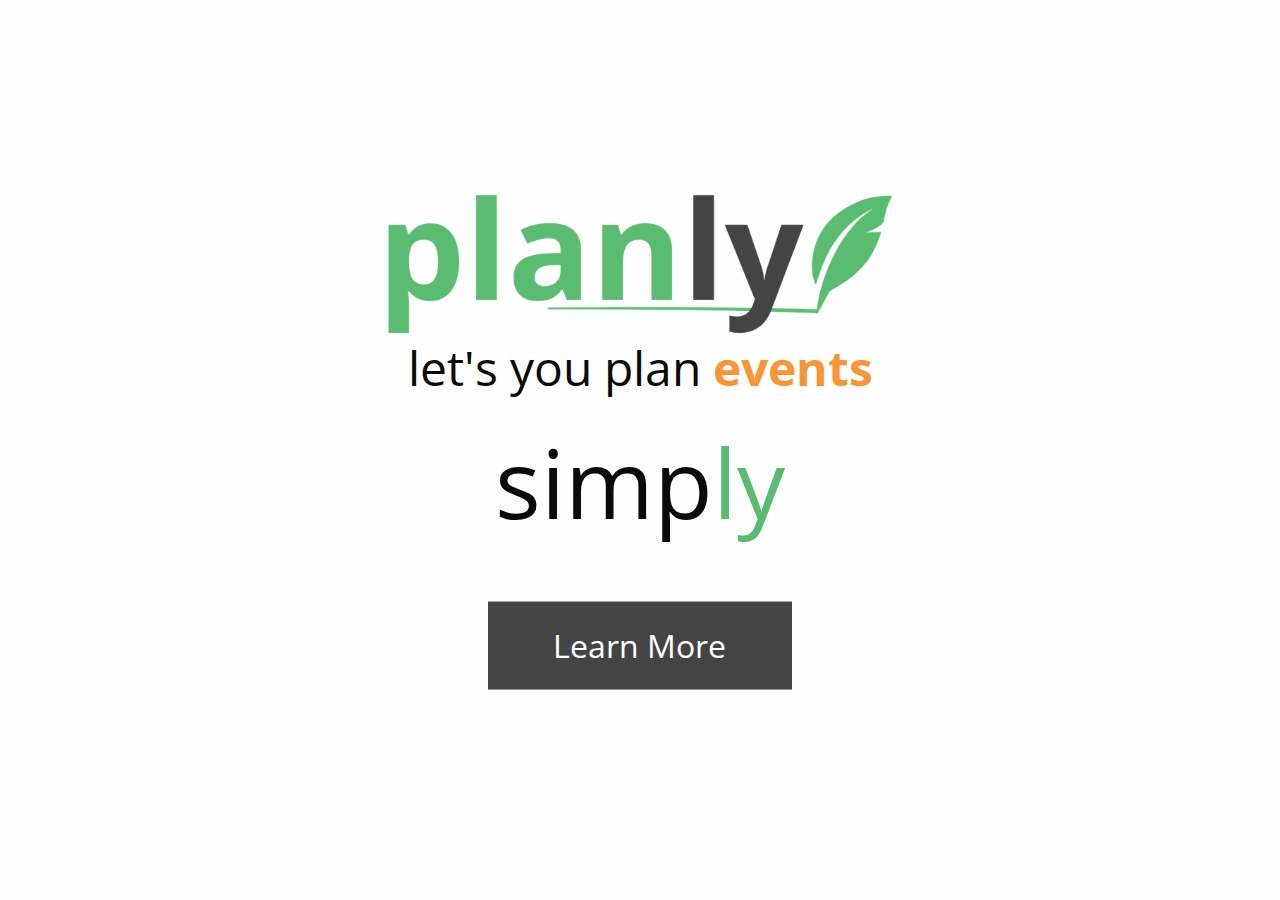
<file: index.html>
<!DOCTYPE html>
<html lang="en" class="no-js">
  <head>
    <meta charset="utf-8">
    <meta http-equiv="x-ua-compatible" content="ie=edge">
    <meta name="viewport" content="width=device-width, initial-scale=1.0">
    <link rel="canonical" href="http://planly.co/">
    <meta name="keywords" content="Event, Planning,">
    <meta name="description" content="Check out Planly to see how they’re changing the way we plan events!">
    <meta property="og:title" content="Win a rooftop party!">
    <meta property="og:site_name" content="Planly">
    <meta property="og:url" content="http://planly.co/">
    <meta property="og:description" content="Check out Planly to see how they’re changing the way we plan events!">
    <meta property="og:image" content="http://planly.co/images/planly-square.jpg">
    <meta property="og:type" content="website">
    <meta property="og:locale" content="en_US">
    <title>Planly</title>
    <link href="https://file.myfontastic.com/78azmPWK8ePo8geKhybbr9/icons.css" rel="stylesheet">
    <link rel="stylesheet" href="css/app.css">
  </head>
  <body>
    <section>
      <div class="wrapper">
        <div class="row">
          <div class="columns medium-8 small-12 small-centered"><a href="/" class="logo"><img src="/images/Official-Planly-Logo.png" alt="Planly Logo" class="float-center"></a></div>
        </div>
        <div class="row">
          <div class="columns large-12 float-center">
            <h1>let's you plan <span>events</span>
            </h1>
            <div class="rotator">
              <div id="content-1">simp<span>ly</span></div>
              <div id="content-1">quick<span>ly</span></div>
              <div id="content-1">easi<span>ly</span></div>
              <div id="content-1">free<span>ly</span></div>
              <div id="content-1">bold<span>ly</span></div>
            </div>
          </div>
        </div>
        <div class="row">
          <div class="columns medium-5 small-12 medium-centered small-centered"><a href="http://eepurl.com/bSkVoH" class="button action float-center">Learn More</a></div>
        </div>
      </div>
      <script>
        (function(i,s,o,g,r,a,m){i['GoogleAnalyticsObject']=r;i[r]=i[r]||function(){
        (i[r].q=i[r].q||[]).push(arguments)},i[r].l=1*new Date();a=s.createElement(o),
        m=s.getElementsByTagName(o)[0];a.async=1;a.src=g;m.parentNode.insertBefore(a,m)
        })(window,document,'script','//www.google-analytics.com/analytics.js','ga');
        
        ga('create', 'UA-75731218-1', 'auto');
        ga('send', 'pageview');
        
      </script>
    </section>
    <script src="bower_components/jquery/dist/jquery.js"></script>
    <script src="bower_components/what-input/what-input.js"></script>
    <script src="bower_components/foundation-sites/dist/foundation.js"></script>
    <script src="js/min/app-min.js"></script>
  </body>
</html>
</file>
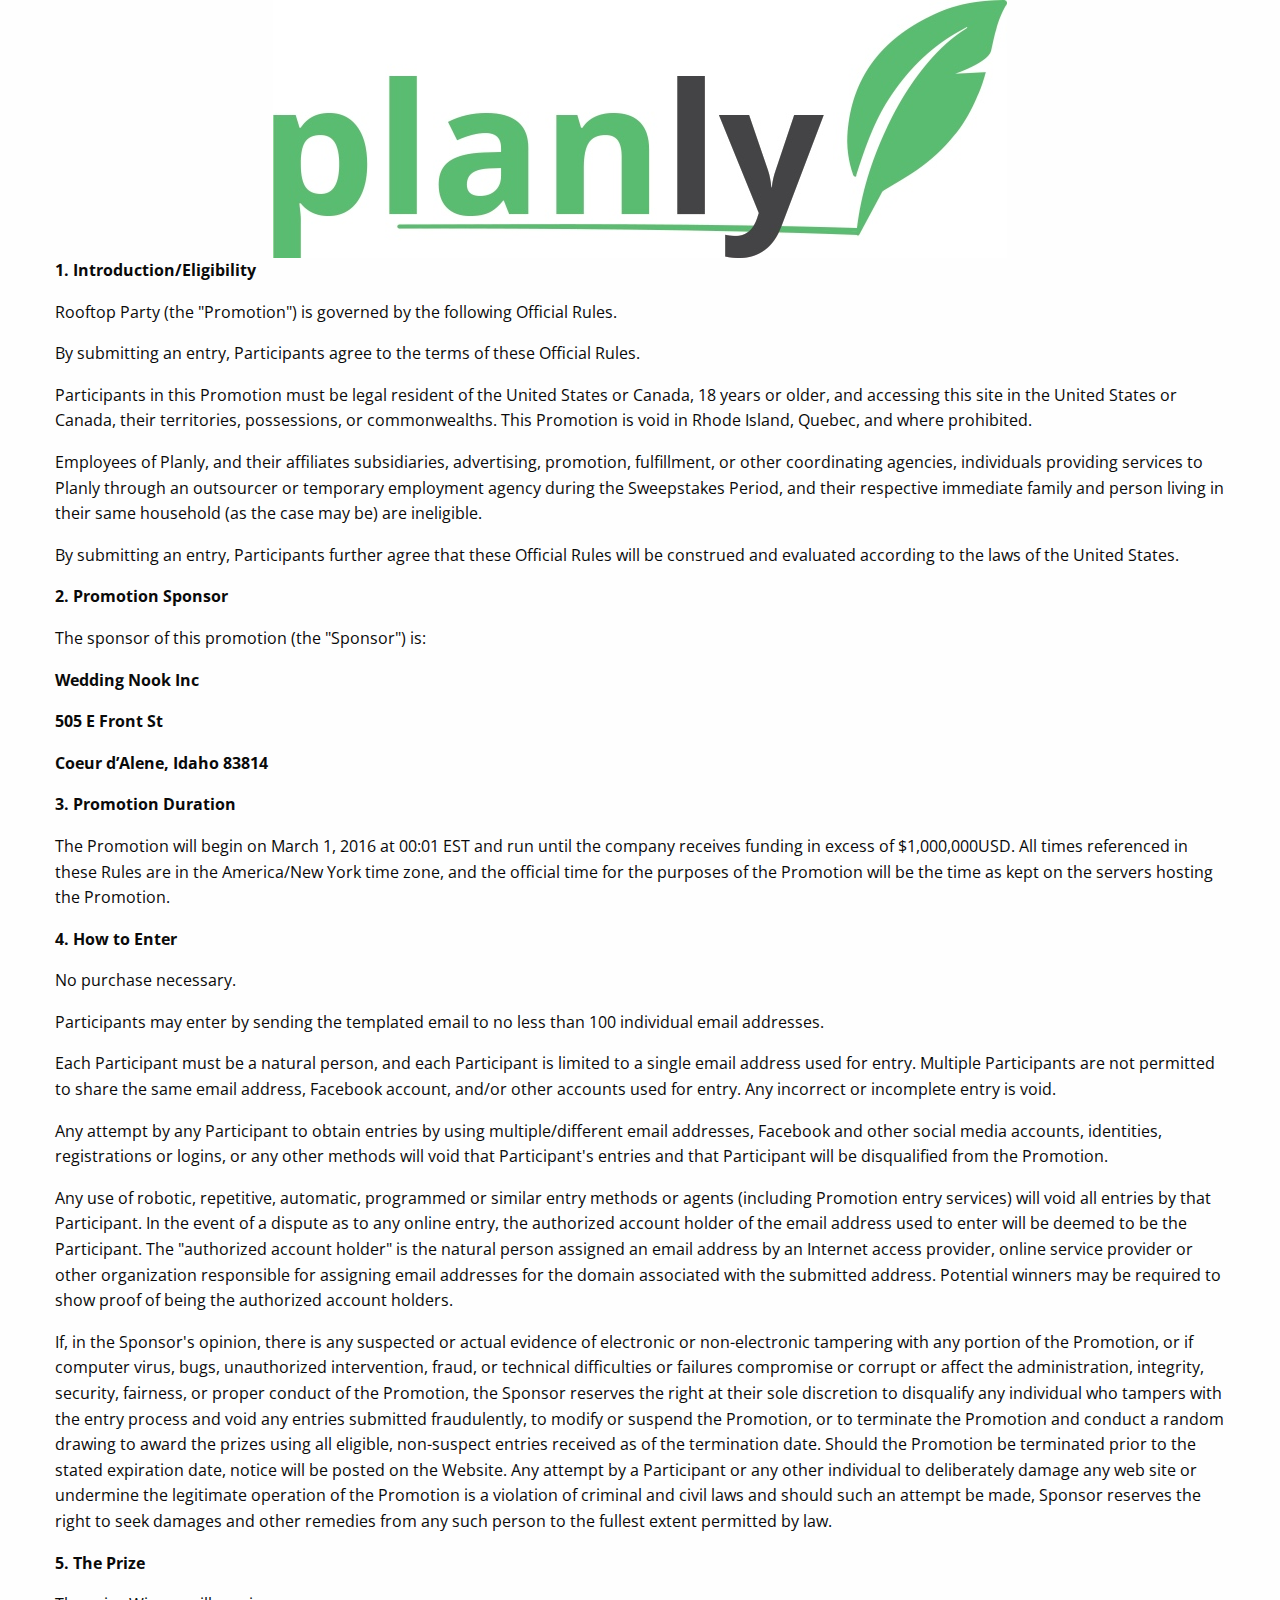
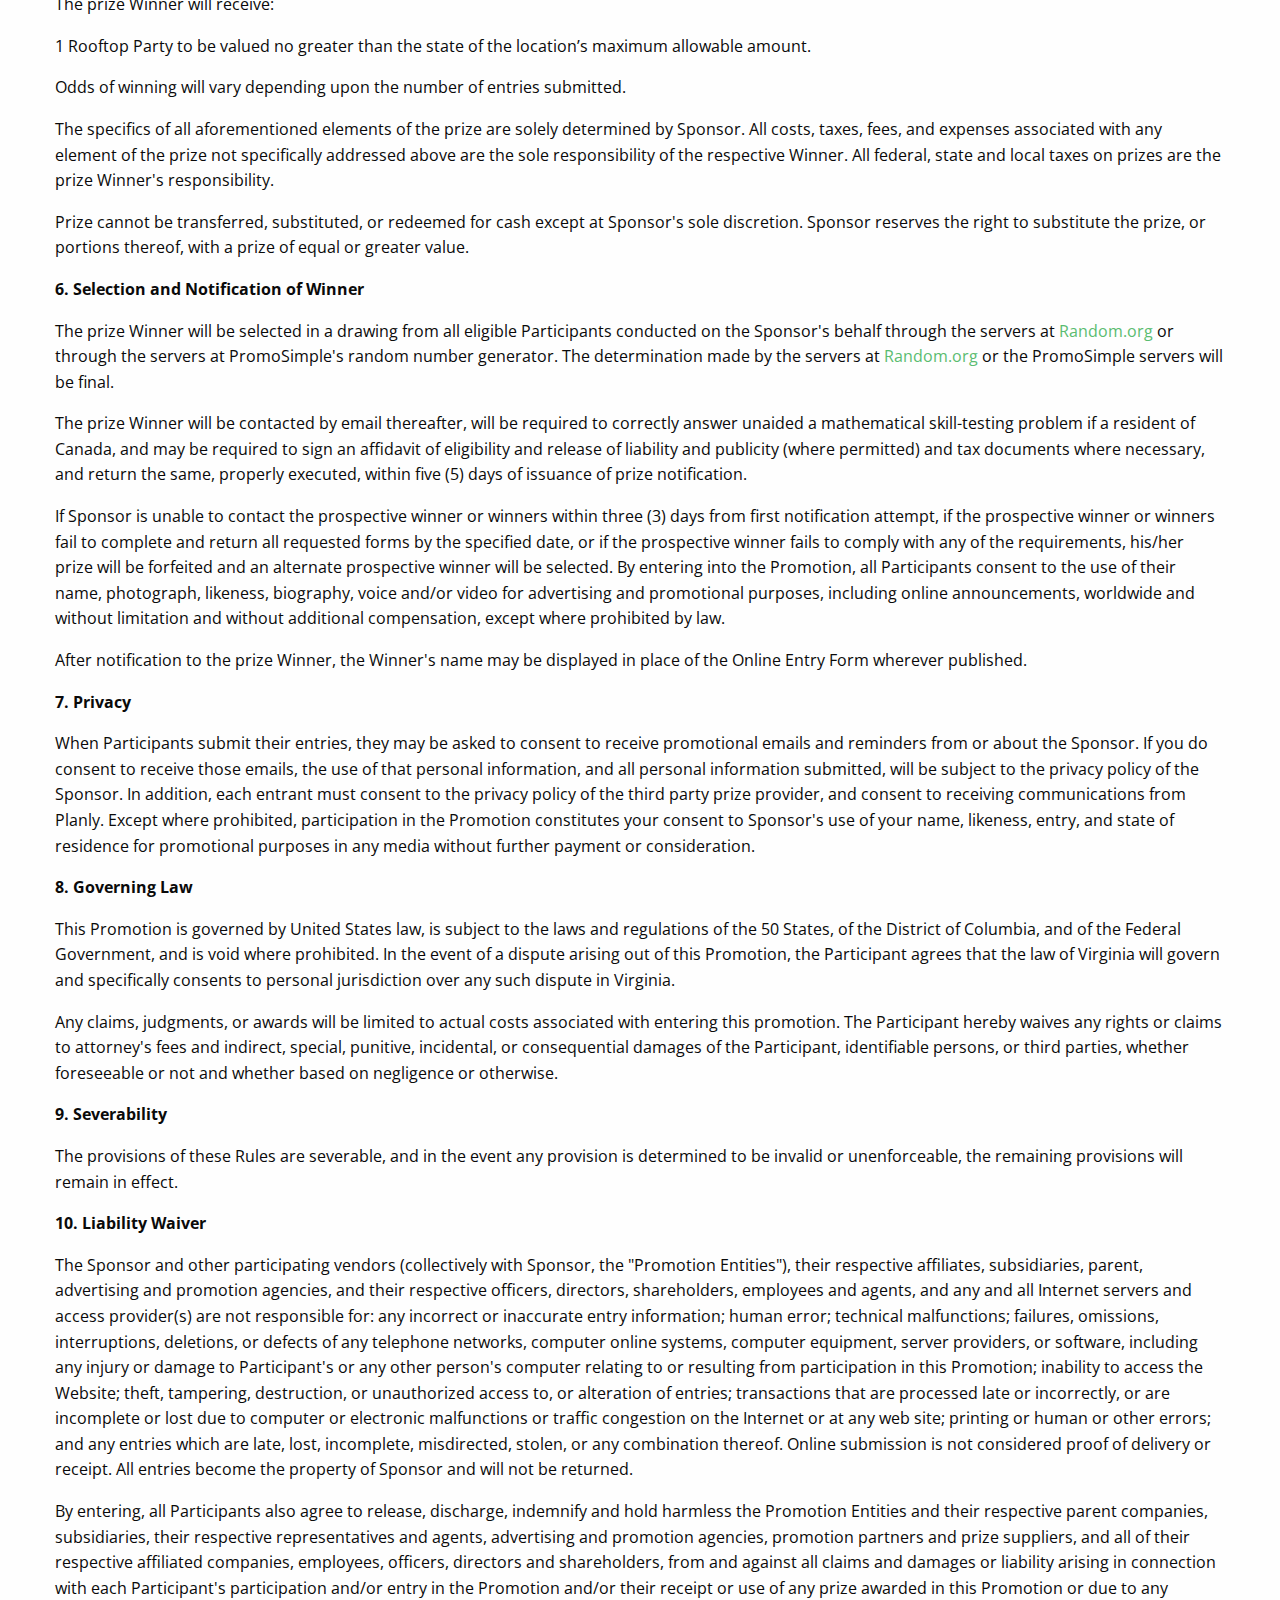
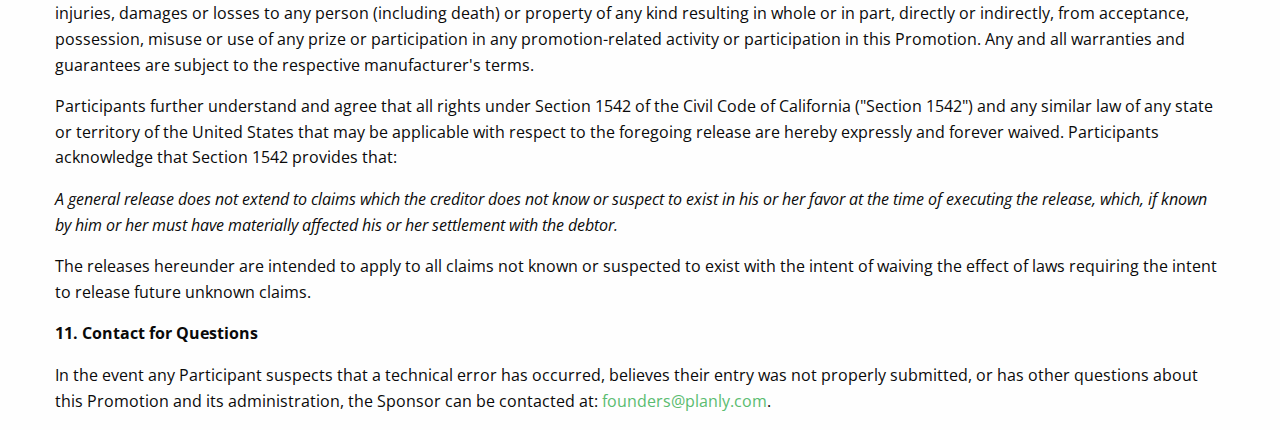
<file: legal.html>
<!DOCTYPE html>
<html lang="en" class="no-js">
  <head>
    <meta charset="utf-8">
    <meta http-equiv="x-ua-compatible" content="ie=edge">
    <meta name="viewport" content="width=device-width, initial-scale=1.0">
    <title>Planly</title>
    <link href="https://file.myfontastic.com/78azmPWK8ePo8geKhyb9/icons.css" rel="stylesheet">
    <link rel="stylesheet" href="css/app.css">
  </head>
  <body>
    <section>
      <div class="row">
        <div class="columns small-8 small-centered"><a href="/" class="logo"><img src="/images/logo.jpg" alt="Logo" class="float-center"></a></div>
      </div>
      <div class="row">
        <div class="columns large-12 float-center">
          <p><b>1. Introduction/Eligibility</b></p>
          <p>Rooftop Party (the "Promotion") is governed by the following Official Rules. </p>
          <p></p>
          <p>By submitting an entry, Participants agree to the terms of these Official Rules.</p>
          <p></p>
          <p>Participants in this Promotion must be legal resident of the United States or Canada, 18 years or older, and accessing this site in the United States or Canada, their territories, possessions, or commonwealths. This Promotion is void in Rhode Island, Quebec, and where prohibited.</p>
          <p></p>
          <p>Employees of Planly, and their affiliates subsidiaries, advertising, promotion, fulfillment, or other coordinating agencies, individuals providing services to Planly through an outsourcer or temporary employment agency during the Sweepstakes Period, and their respective immediate family and person living in their same household (as the case may be) are ineligible.</p>
          <p></p>
          <p>By submitting an entry, Participants further agree that these Official Rules will be construed and evaluated according to the laws of the United States.</p>
          <p></p>
          <p><b>2. Promotion Sponsor</b></p>
          <p>The sponsor of this promotion (the "Sponsor") is:</p>
          <p><b>Wedding Nook Inc</b></p>
          <p><b>505 E Front St </b></p>
          <p><b>Coeur d’Alene, Idaho 83814</b></p>
          <p></p>
          <p><b>3. Promotion Duration</b></p>
          <p>The Promotion will begin on March 1, 2016 at 00:01 EST and run until the company receives funding in excess of $1,000,000USD. All times referenced in these Rules are in the America/New York time zone, and the official time for the purposes of the Promotion will be the time as kept on the servers hosting the Promotion.</p>
          <p></p>
          <p><b>4. How to Enter</b></p>
          <p>No purchase necessary.</p>
          <p>Participants may enter by sending the templated email to no less than 100 individual email addresses.</p>
          <p>Each Participant must be a natural person, and each Participant is limited to a single email address used for entry. Multiple Participants are not permitted to share the same email address, Facebook account, and/or other accounts used for entry. Any incorrect or incomplete entry is void.</p>
          <p>Any attempt by any Participant to obtain entries by using multiple/different email addresses, Facebook and other social media accounts, identities, registrations or logins, or any other methods will void that Participant's entries and that Participant will be disqualified from the Promotion.</p>
          <p>Any use of robotic, repetitive, automatic, programmed or similar entry methods or agents (including Promotion entry services) will void all entries by that Participant. In the event of a dispute as to any online entry, the authorized account holder of the email address used to enter will be deemed to be the Participant. The "authorized account holder" is the natural person assigned an email address by an Internet access provider, online service provider or other organization responsible for assigning email addresses for the domain associated with the submitted address. Potential winners may be required to show proof of being the authorized account holders.</p>
          <p>If, in the Sponsor's opinion, there is any suspected or actual evidence of electronic or non-electronic tampering with any portion of the Promotion, or if computer virus, bugs, unauthorized intervention, fraud, or technical difficulties or failures compromise or corrupt or affect the administration, integrity, security, fairness, or proper conduct of the Promotion, the Sponsor reserves the right at their sole discretion to disqualify any individual who tampers with the entry process and void any entries submitted fraudulently, to modify or suspend the Promotion, or to terminate the Promotion and conduct a random drawing to award the prizes using all eligible, non-suspect entries received as of the termination date. Should the Promotion be terminated prior to the stated expiration date, notice will be posted on the Website. Any attempt by a Participant or any other individual to deliberately damage any web site or undermine the legitimate operation of the Promotion is a violation of criminal and civil laws and should such an attempt be made, Sponsor reserves the right to seek damages and other remedies from any such person to the fullest extent permitted by law.</p>
          <p></p>
          <p><b>5. The Prize</b></p>
          <p>The prize Winner will receive:</p>
          <p>1 Rooftop Party to be valued no greater than the state of the location’s maximum allowable amount.</p>
          <p>Odds of winning will vary depending upon the number of entries submitted.</p>
          <p>The specifics of all aforementioned elements of the prize are solely determined by Sponsor. All costs, taxes, fees, and expenses associated with any element of the prize not specifically addressed above are the sole responsibility of the respective Winner. All federal, state and local taxes on prizes are the prize Winner's responsibility.</p>
          <p>Prize cannot be transferred, substituted, or redeemed for cash except at Sponsor's sole discretion. Sponsor reserves the right to substitute the prize, or portions thereof, with a prize of equal or greater value.</p>
          <p></p>
          <p><b>6. Selection and Notification of Winner</b></p>
          <p>The prize Winner will be selected in a drawing from all eligible Participants conducted on the Sponsor's behalf through the servers at <a href="http://random.org/">Random.org</a> or through the servers at PromoSimple's random number generator. The determination made by the servers at <a href="http://random.org/">Random.org</a> or the PromoSimple servers will be final.</p>
          <p>The prize Winner will be contacted by email thereafter, will be required to correctly answer unaided a mathematical skill-testing problem if a resident of Canada, and may be required to sign an affidavit of eligibility and release of liability and publicity (where permitted) and tax documents where necessary, and return the same, properly executed, within five (5) days of issuance of prize notification.</p>
          <p>If Sponsor is unable to contact the prospective winner or winners within three (3) days from first notification attempt, if the prospective winner or winners fail to complete and return all requested forms by the specified date, or if the prospective winner fails to comply with any of the requirements, his/her prize will be forfeited and an alternate prospective winner will be selected. By entering into the Promotion, all Participants consent to the use of their name, photograph, likeness, biography, voice and/or video for advertising and promotional purposes, including online announcements, worldwide and without limitation and without additional compensation, except where prohibited by law.</p>
          <p>After notification to the prize Winner, the Winner's name may be displayed in place of the Online Entry Form wherever published.</p>
          <p></p>
          <p><b>7. Privacy</b></p>
          <p>
            When Participants submit their entries, they may be asked to consent to receive promotional emails and reminders from or about the Sponsor. If you do consent to receive those emails, the use of that personal information, and all personal information submitted, will be subject to the privacy policy of the Sponsor.
            In addition, each entrant must consent to the privacy policy of the third party prize provider, and consent to receiving communications from Planly. Except where prohibited, participation in the Promotion constitutes your consent to Sponsor's use of your name, likeness, entry, and state of residence for promotional purposes in any media without further payment or consideration.
          </p>
          <p></p>
          <p><b>8. Governing Law</b></p>
          <p>This Promotion is governed by United States law, is subject to the laws and regulations of the 50 States, of the District of Columbia, and of the Federal Government, and is void where prohibited. In the event of a dispute arising out of this Promotion, the Participant agrees that the law of Virginia will govern and specifically consents to personal jurisdiction over any such dispute in Virginia.</p>
          <p>Any claims, judgments, or awards will be limited to actual costs associated with entering this promotion. The Participant hereby waives any rights or claims to attorney's fees and indirect, special, punitive, incidental, or consequential damages of the Participant, identifiable persons, or third parties, whether foreseeable or not and whether based on negligence or otherwise.</p>
          <p></p>
          <p><b>9. Severability</b></p>
          <p>The provisions of these Rules are severable, and in the event any provision is determined to be invalid or unenforceable, the remaining provisions will remain in effect.</p>
          <p></p>
          <p><b>10. Liability Waiver</b></p>
          <p>The Sponsor and other participating vendors (collectively with Sponsor, the "Promotion Entities"), their respective affiliates, subsidiaries, parent, advertising and promotion agencies, and their respective officers, directors, shareholders, employees and agents, and any and all Internet servers and access provider(s) are not responsible for: any incorrect or inaccurate entry information; human error; technical malfunctions; failures, omissions, interruptions, deletions, or defects of any telephone networks, computer online systems, computer equipment, server providers, or software, including any injury or damage to Participant's or any other person's computer relating to or resulting from participation in this Promotion; inability to access the Website; theft, tampering, destruction, or unauthorized access to, or alteration of entries; transactions that are processed late or incorrectly, or are incomplete or lost due to computer or electronic malfunctions or traffic congestion on the Internet or at any web site; printing or human or other errors; and any entries which are late, lost, incomplete, misdirected, stolen, or any combination thereof. Online submission is not considered proof of delivery or receipt. All entries become the property of Sponsor and will not be returned.</p>
          <p>By entering, all Participants also agree to release, discharge, indemnify and hold harmless the Promotion Entities and their respective parent companies, subsidiaries, their respective representatives and agents, advertising and promotion agencies, promotion partners and prize suppliers, and all of their respective affiliated companies, employees, officers, directors and shareholders, from and against all claims and damages or liability arising in connection with each Participant's participation and/or entry in the Promotion and/or their receipt or use of any prize awarded in this Promotion or due to any injuries, damages or losses to any person (including death) or property of any kind resulting in whole or in part, directly or indirectly, from acceptance, possession, misuse or use of any prize or participation in any promotion-related activity or participation in this Promotion. Any and all warranties and guarantees are subject to the respective manufacturer's terms.</p>
          <p>Participants further understand and agree that all rights under Section 1542 of the Civil Code of California ("Section 1542") and any similar law of any state or territory of the United States that may be applicable with respect to the foregoing release are hereby expressly and forever waived. Participants acknowledge that Section 1542 provides that:</p>
          <p><i>A general release does not extend to claims which the creditor does not know or suspect to exist in his or her favor at the time of executing the release, which, if known by him or her must have materially affected his or her settlement with the debtor.</i></p>
          <p>The releases hereunder are intended to apply to all claims not known or suspected to exist with the intent of waiving the effect of laws requiring the intent to release future unknown claims.</p>
          <p></p>
          <p><b>11. Contact for Questions</b></p>
          <p>In the event any Participant suspects that a technical error has occurred, believes their entry was not properly submitted, or has other questions about this Promotion and its administration, the Sponsor can be contacted at: <a href="mailto:founders@planly.com">founders@planly.com</a>.</p>
        </div>
      </div>
    </section>
    <script src="bower_components/jquery/dist/jquery.js"></script>
    <script src="bower_components/what-input/what-input.js"></script>
    <script src="bower_components/foundation-sites/dist/foundation.js"></script>
    <script src="js/min/app-min.js"></script>
  </body>
</html>
</file>
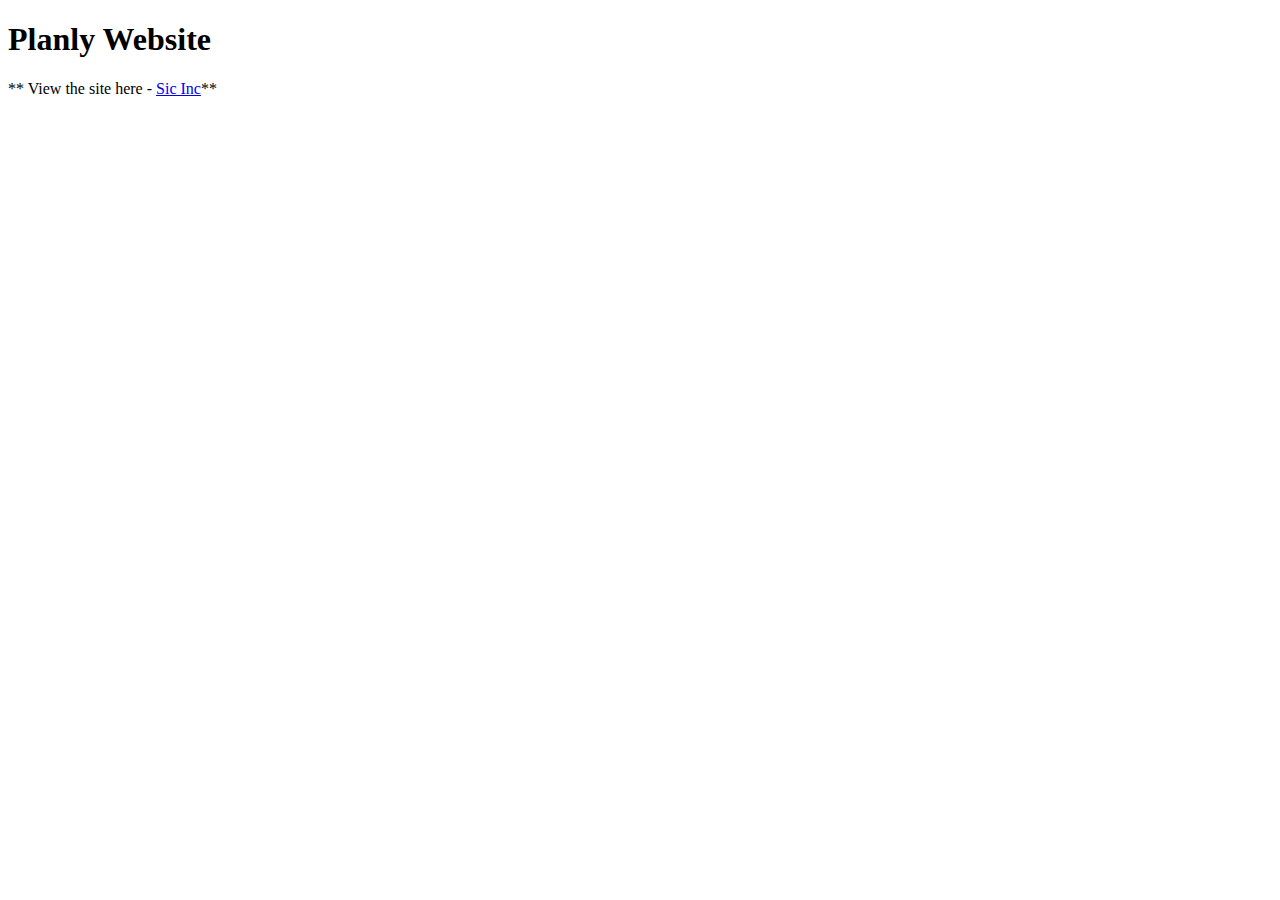
<file: README.html>
<!DOCTYPE html>
<html>
<head>
	<meta charset="utf-8"/>
</head>
<body>
<h1 id="planlywebsite">Planly Website</h1>

<p>** View the site here - <a href="http://planly.co/">Sic Inc</a>**</p>

</body>
</html>
</file>
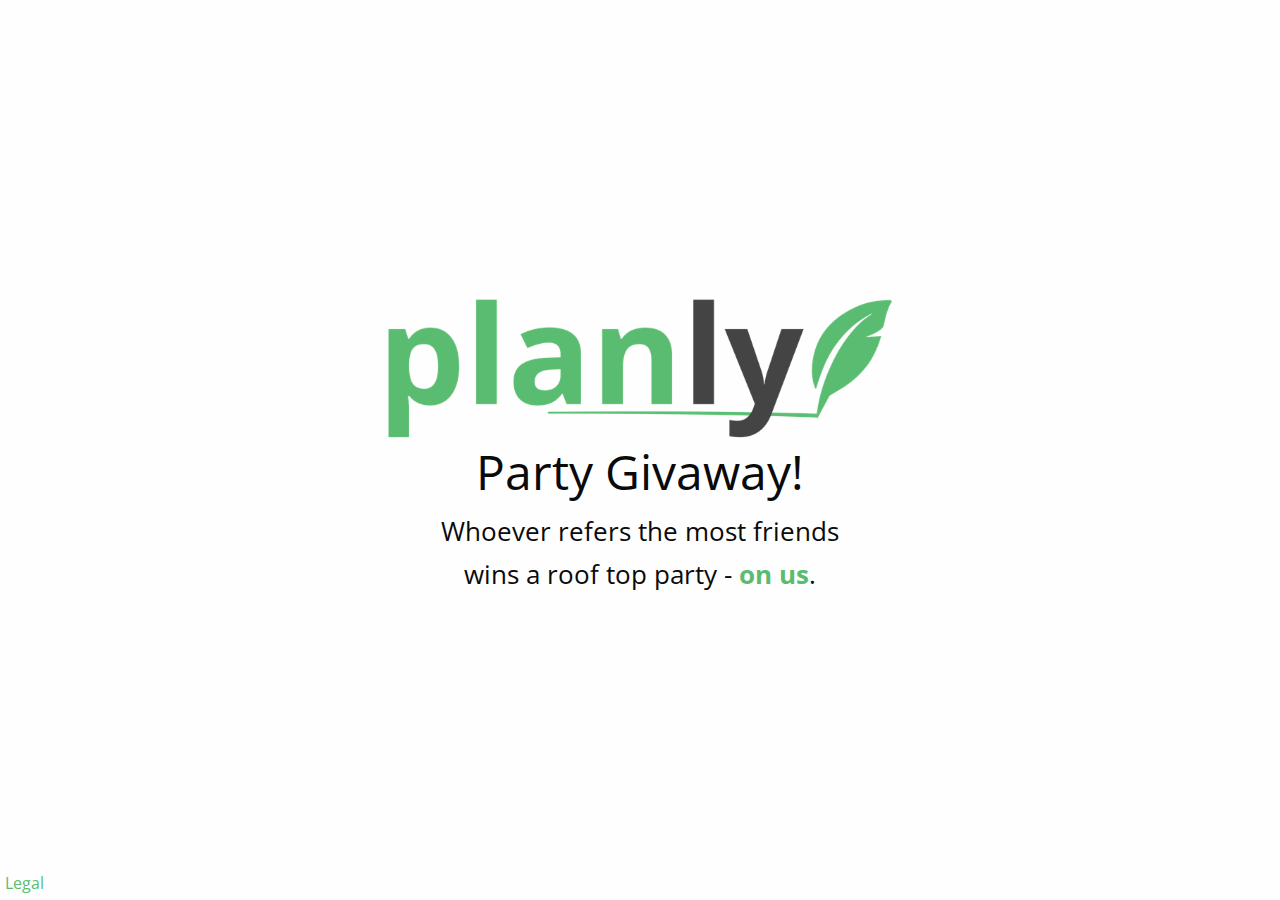
<file: social.html>
<!DOCTYPE html>
<html lang="en" class="no-js">
  <head>
    <meta charset="utf-8">
    <meta http-equiv="x-ua-compatible" content="ie=edge">
    <meta name="viewport" content="width=device-width, initial-scale=1.0">
    <title>Planly</title>
    <link href="https://file.myfontastic.com/78azmPWK8ePo8geKhybbr9/icons.css" rel="stylesheet">
    <link rel="stylesheet" href="css/app.css">
  </head>
  <body>
    <section>
      <div class="wrapper">
        <div class="row">
          <div class="columns medium-8 small-12 small-centered"><a href="/" class="logo"><img src="/images/Official-Planly-Logo.png" alt="Planly Logo" class="float-center"></a></div>
        </div>
        <div class="row">
          <div class="columns small-12 small-centered">
            <h2>Party Givaway!</h2>
            <h3>Whoever refers the most friends</h3>
            <h3>wins a roof top party -  <span>on us</span>.
            </h3>
          </div>
        </div>
        <div class="row">
          <div class="columns large-4 small-4"><a href="https://www.facebook.com/sharer/sharer.php?u=http%3A//planly.co/">
              <div class="icons icon-facebook"></div></a></div>
          <div class="columns large-4 small-4"><a href="http://twitter.com/home?status=Rooftop Party giveaway from a startup?!?! Go check out Planly.co and subscribe to sign up.">
              <div class="icons icon-twitter"></div></a></div>
          <div class="columns large-4 small-4"><a href="mailto:?subject=Check out Planly.co&amp;body=A startup is giving away a Rooftop Party to get more signups! Go to Planly.co and subscribe for a chance to win!">
              <div class="icons icon-mail"></div></a></div>
        </div>
      </div><a href="/legal.html" class="legal">Legal</a>
    </section>
    <script>
      (function(i,s,o,g,r,a,m){i['GoogleAnalyticsObject']=r;i[r]=i[r]||function(){
      (i[r].q=i[r].q||[]).push(arguments)},i[r].l=1*new Date();a=s.createElement(o),
      m=s.getElementsByTagName(o)[0];a.async=1;a.src=g;m.parentNode.insertBefore(a,m)
      })(window,document,'script','//www.google-analytics.com/analytics.js','ga');
      
      ga('create', 'UA-75731218-1', 'auto');
      ga('send', 'pageview');
    </script>
    <script src="bower_components/jquery/dist/jquery.js"></script>
    <script src="bower_components/what-input/what-input.js"></script>
    <script src="bower_components/foundation-sites/dist/foundation.js"></script>
    <script src="js/min/app-min.js"></script>
  </body>
</html>
</file>
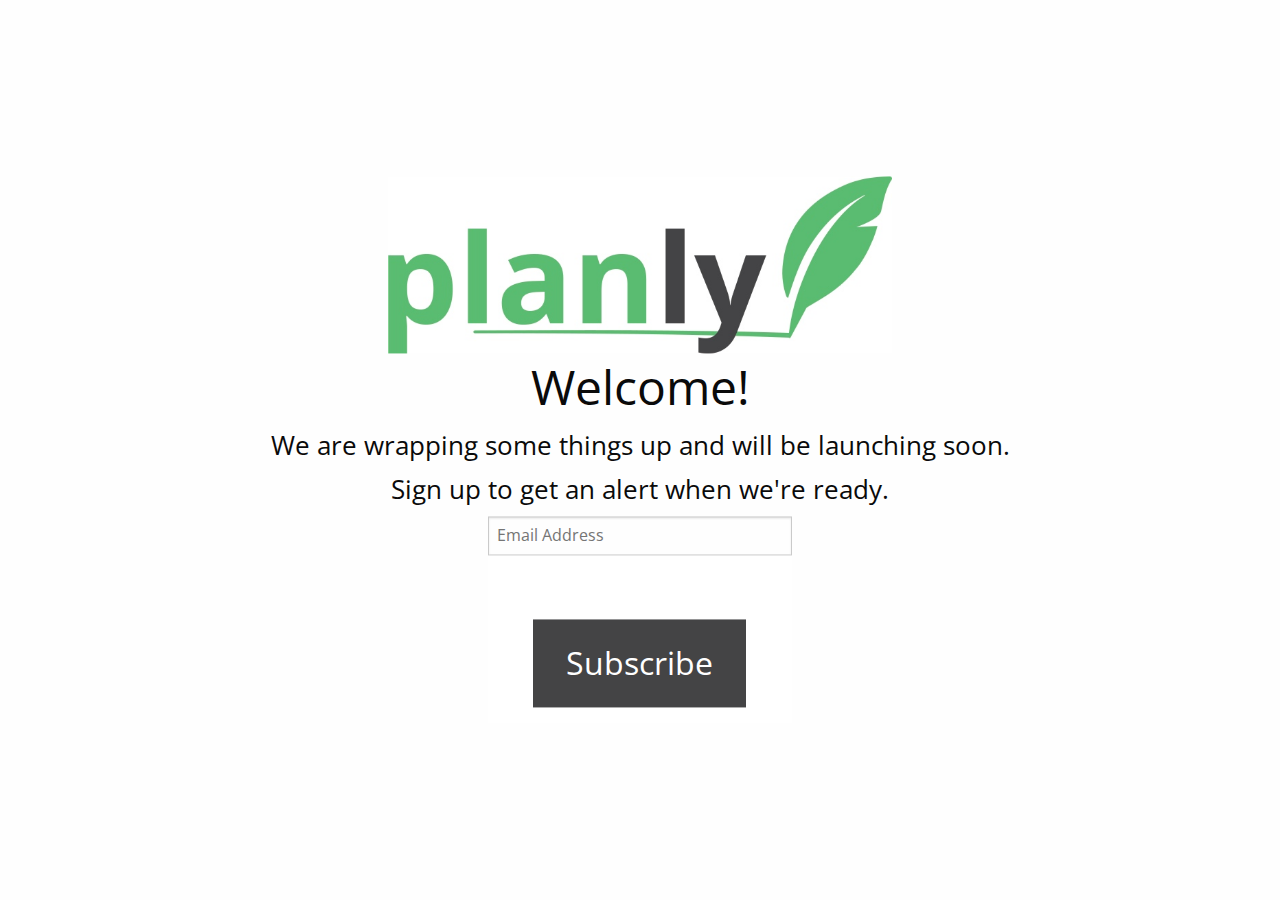
<file: welcome.html>
<!DOCTYPE html>
<html lang="en" class="no-js">
  <head>
    <meta charset="utf-8">
    <meta http-equiv="x-ua-compatible" content="ie=edge">
    <meta name="viewport" content="width=device-width, initial-scale=1.0">
    <title>Planly</title>
    <link href="https://file.myfontastic.com/78azmPWK8ePo8geKhybbr9/icons.css" rel="stylesheet">
    <link rel="stylesheet" href="css/app.css">
  </head>
  <body>
    <section>
      <div class="wrapper">
        <div class="row">
          <div class="columns small-8 small-centered"><a href="/" class="logo"><img src="/images/logo.jpg" alt="Logo" class="float-center"></a></div>
        </div>
        <div class="row">
          <div class="columns small-12 small-centered">
            <h2>Welcome!</h2>
            <h3>We are wrapping some things up and will be launching soon.</h3>
            <h3>Sign up to get an alert when we're ready.</h3>
          </div>
        </div>
        <div class="row">
          <div class="columns small-5 small-centered">
            <div id="mc_embed_signup">
              <form action="//planly.us12.list-manage.com/subscribe/post?u=4b01947385b8a623b89a9499a&amp;amp;id=72ec04a044" method="post" id="mc-embedded-subscribe-form" name="mc-embedded-subscribe-form" target="_blank" novalidate class="validate">
                <div id="mc_embed_signup_scroll">
                  <div class="mc-field-group">
                    <input id="mce-EMAIL" type="email" value="" name="EMAIL" placeholder="Email Address" class="required email">
                  </div>
                  <div id="mce-responses" class="clear">
                    <div id="mce-error-response" style="display:none" class="response"></div>
                    <div id="mce-success-response" style="display:none" class="response"></div>
                  </div>
                  <div style="position: absolute; left: -5000px;" aria-hidden="true" class="sdd">
                    <input type="text" name="b_4b01947385b8a623b89a9499a_72ec04a044" tabindex="-1" value="">
                  </div>
                  <div class="clear"><a href="#givaway">
                      <input type="submit" value="Subscribe" name="subscribe" id="mc-embedded-subscribe" class="button action"></a></div>
                </div>
              </form>
            </div>
          </div>
        </div>
      </div>
    </section>
    <script src="bower_components/jquery/dist/jquery.js"></script>
    <script src="bower_components/what-input/what-input.js"></script>
    <script src="bower_components/foundation-sites/dist/foundation.js"></script>
    <script src="js/min/app-min.js"></script>
  </body>
</html>
</file>
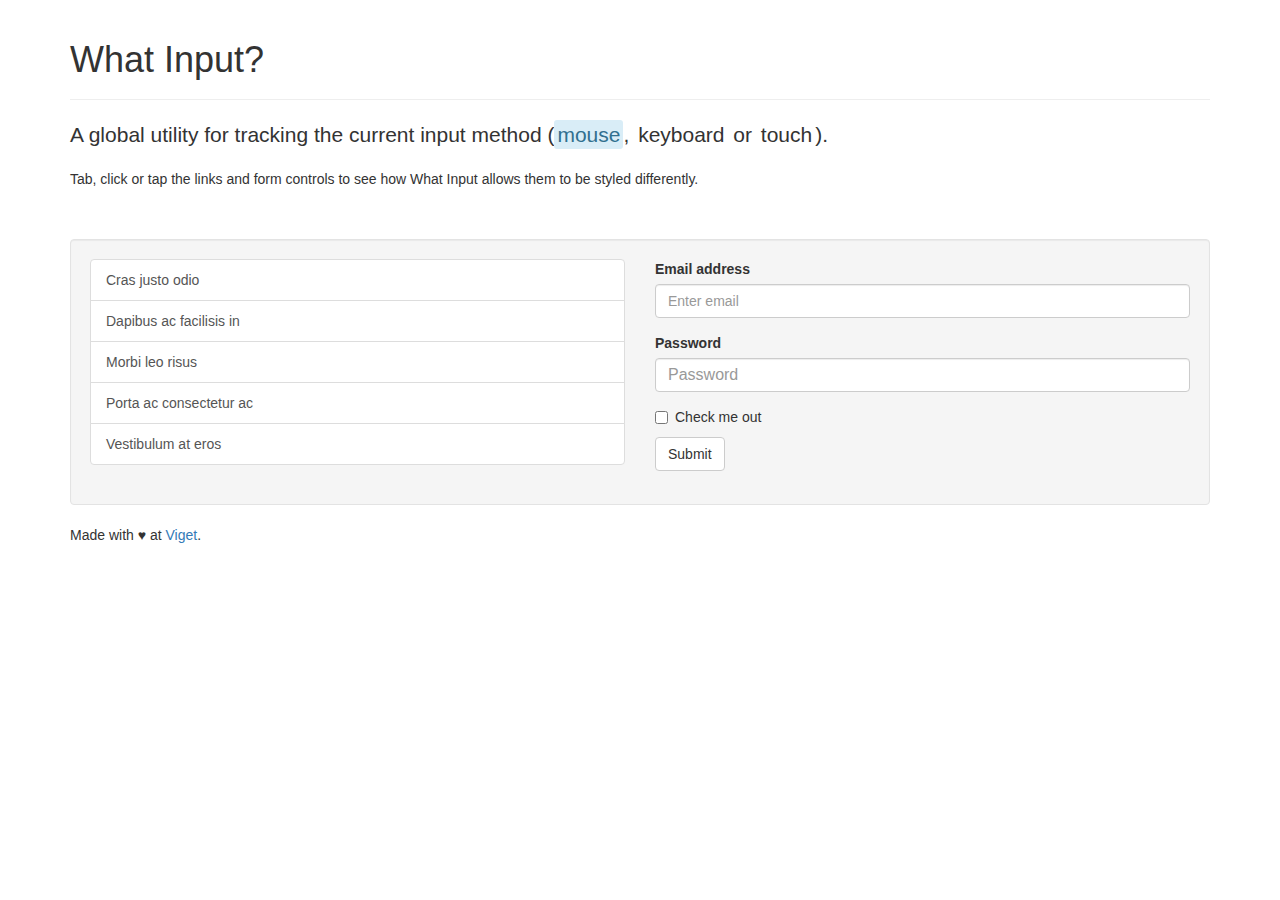
<file: bower_components/what-input/demo.html>
<!DOCTYPE html>
<html lang="en">
  <head>

    <meta charset="utf-8">
    <meta name="viewport" content="width=device-width, initial-scale=1">

    <title>What Input?</title>

    <link
      href="https://maxcdn.bootstrapcdn.com/bootstrap/3.3.4/css/bootstrap.min.css"
      rel="stylesheet">

    <style>
      .test-row {
        margin-top: 50px;
      }

      input[type='text'],
      input[type='password'] {
        font-size: 16px;
      }

      /* indicator */
      .input-display {
        border-radius: 3px;
        display: inline-block;
        padding: 0 3px;
        -webkit-transition: all 200ms;
        transition: all 200ms;
      }

      [data-whatinput='mouse'] .-mouse {
        background-color: #d9edf7;
        color: #31708f;
      }

      [data-whatinput='keyboard'] .-keyboard {
        background-color: #dff0d8;
        color: #3c763d;
      }

      [data-whatinput='touch'] .-touch {
        background-color: #fcf8e3;
        color: #8a6d3b;
      }

      /* links */
      a:focus {
        position: relative;
        z-index: 1;
      }

      [data-whatinput='keyboard']  a:focus {
        box-shadow: 0 0 8px 2px rgba(60, 118, 61, 0.6);
        outline: 2px solid #3c763d;
      }

      /* form controls */
      [data-whatinput='mouse'] .form-control:focus {
        border-color: #31708f;
        outline: 0;
        box-shadow:
          inset 0 1px 1px rgba(0, 0, 0, .075),
          0 0 8px rgba(49, 112, 143, 0.6);
      }

      [data-whatinput='keyboard'] .form-control:focus {
        border-color: #3c763d;
        outline: 0;
        box-shadow:
          inset 0 1px 1px rgba(0, 0, 0, .075),
          0 0 8px rgba(60, 118, 61, 0.6);
      }

      [data-whatinput='touch'] .form-control:focus {
        border-color: #8a6d3b;
        outline: 0;
        box-shadow:
          inset 0 1px 1px rgba(0, 0, 0, .075),
          0 0 8px rgba(138, 109, 59, 0.6);
      }
    </style>

    <!--[if lte IE 8]>
      <script src="lte-IE8.js"></script>
    <![endif]-->

  </head>
  <body>

    <div class="container">
      <div class="page-header">
        <h1>What Input?</h1>
      </div>

      <p class="lead">A global utility for tracking the current input method (<span class="input-display -mouse">mouse</span>, <span class="input-display -keyboard">keyboard</span> or <span class="input-display -touch">touch</span>).</p>

      <p>Tab, click or tap the links and form controls to see how What Input allows them to be styled differently.</p>

      <div class="well test-row">
        <div class="row">

          <div class="col-md-6">
            <div class="list-group">
              <a class="list-group-item" href="#">Cras justo odio</a>
              <a class="list-group-item" href="#">Dapibus ac facilisis in</a>
              <a class="list-group-item" href="#">Morbi leo risus</a>
              <a class="list-group-item" href="#">Porta ac consectetur ac</a>
              <a class="list-group-item" href="#">Vestibulum at eros</a>
            </div>
          </div>

          <div class="col-md-6">
            <form>
              <div class="form-group">
                <label for="exampleInputEmail1">Email address</label>
                <input type="email" class="form-control" id="exampleInputEmail1" placeholder="Enter email">
              </div>
              <div class="form-group">
                <label for="exampleInputPassword1">Password</label>
                <input type="password" class="form-control" id="exampleInputPassword1" placeholder="Password">
              </div>
              <div class="checkbox">
                <label>
                  <input type="checkbox"> Check me out
                </label>
              </div>
              <button type="submit" class="btn btn-default">Submit</button>
            </form>
          </div>

        </div>
      </div>

      <footer>
        <p>Made with &hearts; at <a href="http://viget.com/">Viget</a>.</p>
      </footer>

    </div>

    <script src="what-input.js"></script>
    <script>
      if ('addEventListener' in window && Array.prototype.indexOf) {
        var link = document.querySelectorAll('a[href="#"]');
        for (var i = 0, len = link.length; i < len; i++) {
          link[i].addEventListener('keyup', function(event) {
            if (whatInput.keys().length) console.log( '[test script] ' + whatInput.keys() );
          });

          link[i].addEventListener('click', function(event) {
            event.preventDefault();

            console.log( '[test script] ' + whatInput.ask() );
          });
        }
      }
    </script>

  </body>
</html>
</file>
<file: css/app.css>
@charset "UTF-8";
@import url(https://fonts.googleapis.com/css?family=Open+Sans:400,300,300italic,400italic,600,700);
/**
 * Foundation for Sites by ZURB
 * Version 6.1.1
 * foundation.zurb.com
 * Licensed under MIT Open Source
 */
.slide-in-down.mui-enter, .slide-in-left.mui-enter, .slide-in-up.mui-enter, .slide-in-right.mui-enter, .slide-out-down.mui-leave, .slide-out-right.mui-leave, .slide-out-up.mui-leave, .slide-out-left.mui-leave, .fade-in.mui-enter, .fade-out.mui-leave, .hinge-in-from-top.mui-enter, .hinge-in-from-right.mui-enter, .hinge-in-from-bottom.mui-enter, .hinge-in-from-left.mui-enter, .hinge-in-from-middle-x.mui-enter, .hinge-in-from-middle-y.mui-enter, .hinge-out-from-top.mui-leave, .hinge-out-from-right.mui-leave, .hinge-out-from-bottom.mui-leave, .hinge-out-from-left.mui-leave, .hinge-out-from-middle-x.mui-leave, .hinge-out-from-middle-y.mui-leave, .scale-in-up.mui-enter, .scale-in-down.mui-enter, .scale-out-up.mui-leave, .scale-out-down.mui-leave, .spin-in.mui-enter, .spin-out.mui-leave, .spin-in-ccw.mui-enter, .spin-out-ccw.mui-leave {
  transition-duration: 500ms;
  transition-timing-function: linear; }

.slide-in-down.mui-enter {
  transform: translateY(-100%);
  transition-property: transform, opacity;
  backface-visibility: hidden; }
.slide-in-down.mui-enter.mui-enter-active {
  transform: translateY(0); }

.slide-in-left.mui-enter {
  transform: translateX(-100%);
  transition-property: transform, opacity;
  backface-visibility: hidden; }
.slide-in-left.mui-enter.mui-enter-active {
  transform: translateX(0); }

.slide-in-up.mui-enter {
  transform: translateY(100%);
  transition-property: transform, opacity;
  backface-visibility: hidden; }
.slide-in-up.mui-enter.mui-enter-active {
  transform: translateY(0); }

.slide-in-right.mui-enter {
  transform: translateX(100%);
  transition-property: transform, opacity;
  backface-visibility: hidden; }
.slide-in-right.mui-enter.mui-enter-active {
  transform: translateX(0); }

.slide-out-down.mui-leave {
  transform: translateY(0);
  transition-property: transform, opacity;
  backface-visibility: hidden; }
.slide-out-down.mui-leave.mui-leave-active {
  transform: translateY(100%); }

.slide-out-right.mui-leave {
  transform: translateX(0);
  transition-property: transform, opacity;
  backface-visibility: hidden; }
.slide-out-right.mui-leave.mui-leave-active {
  transform: translateX(100%); }

.slide-out-up.mui-leave {
  transform: translateY(0);
  transition-property: transform, opacity;
  backface-visibility: hidden; }
.slide-out-up.mui-leave.mui-leave-active {
  transform: translateY(-100%); }

.slide-out-left.mui-leave {
  transform: translateX(0);
  transition-property: transform, opacity;
  backface-visibility: hidden; }
.slide-out-left.mui-leave.mui-leave-active {
  transform: translateX(-100%); }

.fade-in.mui-enter {
  opacity: 0;
  transition-property: opacity; }
.fade-in.mui-enter.mui-enter-active {
  opacity: 1; }

.fade-out.mui-leave {
  opacity: 1;
  transition-property: opacity; }
.fade-out.mui-leave.mui-leave-active {
  opacity: 0; }

.hinge-in-from-top.mui-enter {
  transform: perspective(2000px) rotateX(-90deg);
  transform-origin: top;
  transition-property: transform, opacity;
  opacity: 0; }
.hinge-in-from-top.mui-enter.mui-enter-active {
  transform: perspective(2000px) rotate(0deg);
  opacity: 1; }

.hinge-in-from-right.mui-enter {
  transform: perspective(2000px) rotateY(-90deg);
  transform-origin: right;
  transition-property: transform, opacity;
  opacity: 0; }
.hinge-in-from-right.mui-enter.mui-enter-active {
  transform: perspective(2000px) rotate(0deg);
  opacity: 1; }

.hinge-in-from-bottom.mui-enter {
  transform: perspective(2000px) rotateX(90deg);
  transform-origin: bottom;
  transition-property: transform, opacity;
  opacity: 0; }
.hinge-in-from-bottom.mui-enter.mui-enter-active {
  transform: perspective(2000px) rotate(0deg);
  opacity: 1; }

.hinge-in-from-left.mui-enter {
  transform: perspective(2000px) rotateY(90deg);
  transform-origin: left;
  transition-property: transform, opacity;
  opacity: 0; }
.hinge-in-from-left.mui-enter.mui-enter-active {
  transform: perspective(2000px) rotate(0deg);
  opacity: 1; }

.hinge-in-from-middle-x.mui-enter {
  transform: perspective(2000px) rotateX(-90deg);
  transform-origin: center;
  transition-property: transform, opacity;
  opacity: 0; }
.hinge-in-from-middle-x.mui-enter.mui-enter-active {
  transform: perspective(2000px) rotate(0deg);
  opacity: 1; }

.hinge-in-from-middle-y.mui-enter {
  transform: perspective(2000px) rotateY(-90deg);
  transform-origin: center;
  transition-property: transform, opacity;
  opacity: 0; }
.hinge-in-from-middle-y.mui-enter.mui-enter-active {
  transform: perspective(2000px) rotate(0deg);
  opacity: 1; }

.hinge-out-from-top.mui-leave {
  transform: perspective(2000px) rotate(0deg);
  transform-origin: top;
  transition-property: transform, opacity;
  opacity: 1; }
.hinge-out-from-top.mui-leave.mui-leave-active {
  transform: perspective(2000px) rotateX(-90deg);
  opacity: 0; }

.hinge-out-from-right.mui-leave {
  transform: perspective(2000px) rotate(0deg);
  transform-origin: right;
  transition-property: transform, opacity;
  opacity: 1; }
.hinge-out-from-right.mui-leave.mui-leave-active {
  transform: perspective(2000px) rotateY(-90deg);
  opacity: 0; }

.hinge-out-from-bottom.mui-leave {
  transform: perspective(2000px) rotate(0deg);
  transform-origin: bottom;
  transition-property: transform, opacity;
  opacity: 1; }
.hinge-out-from-bottom.mui-leave.mui-leave-active {
  transform: perspective(2000px) rotateX(90deg);
  opacity: 0; }

.hinge-out-from-left.mui-leave {
  transform: perspective(2000px) rotate(0deg);
  transform-origin: left;
  transition-property: transform, opacity;
  opacity: 1; }
.hinge-out-from-left.mui-leave.mui-leave-active {
  transform: perspective(2000px) rotateY(90deg);
  opacity: 0; }

.hinge-out-from-middle-x.mui-leave {
  transform: perspective(2000px) rotate(0deg);
  transform-origin: center;
  transition-property: transform, opacity;
  opacity: 1; }
.hinge-out-from-middle-x.mui-leave.mui-leave-active {
  transform: perspective(2000px) rotateX(-90deg);
  opacity: 0; }

.hinge-out-from-middle-y.mui-leave {
  transform: perspective(2000px) rotate(0deg);
  transform-origin: center;
  transition-property: transform, opacity;
  opacity: 1; }
.hinge-out-from-middle-y.mui-leave.mui-leave-active {
  transform: perspective(2000px) rotateY(-90deg);
  opacity: 0; }

.scale-in-up.mui-enter {
  transform: scale(0.5);
  transition-property: transform, opacity;
  opacity: 0; }
.scale-in-up.mui-enter.mui-enter-active {
  transform: scale(1);
  opacity: 1; }

.scale-in-down.mui-enter {
  transform: scale(1.5);
  transition-property: transform, opacity;
  opacity: 0; }
.scale-in-down.mui-enter.mui-enter-active {
  transform: scale(1);
  opacity: 1; }

.scale-out-up.mui-leave {
  transform: scale(1);
  transition-property: transform, opacity;
  opacity: 1; }
.scale-out-up.mui-leave.mui-leave-active {
  transform: scale(1.5);
  opacity: 0; }

.scale-out-down.mui-leave {
  transform: scale(1);
  transition-property: transform, opacity;
  opacity: 1; }
.scale-out-down.mui-leave.mui-leave-active {
  transform: scale(0.5);
  opacity: 0; }

.spin-in.mui-enter {
  transform: rotate(-0.75turn);
  transition-property: transform, opacity;
  opacity: 0; }
.spin-in.mui-enter.mui-enter-active {
  transform: rotate(0);
  opacity: 1; }

.spin-out.mui-leave {
  transform: rotate(0);
  transition-property: transform, opacity;
  opacity: 1; }
.spin-out.mui-leave.mui-leave-active {
  transform: rotate(0.75turn);
  opacity: 0; }

.spin-in-ccw.mui-enter {
  transform: rotate(0.75turn);
  transition-property: transform, opacity;
  opacity: 0; }
.spin-in-ccw.mui-enter.mui-enter-active {
  transform: rotate(0);
  opacity: 1; }

.spin-out-ccw.mui-leave {
  transform: rotate(0);
  transition-property: transform, opacity;
  opacity: 1; }
.spin-out-ccw.mui-leave.mui-leave-active {
  transform: rotate(-0.75turn);
  opacity: 0; }

.slow {
  transition-duration: 750ms !important; }

.fast {
  transition-duration: 250ms !important; }

.linear {
  transition-timing-function: linear !important; }

.ease {
  transition-timing-function: ease !important; }

.ease-in {
  transition-timing-function: ease-in !important; }

.ease-out {
  transition-timing-function: ease-out !important; }

.ease-in-out {
  transition-timing-function: ease-in-out !important; }

.bounce-in {
  transition-timing-function: cubic-bezier(0.485, 0.155, 0.24, 1.245) !important; }

.bounce-out {
  transition-timing-function: cubic-bezier(0.485, 0.155, 0.515, 0.845) !important; }

.bounce-in-out {
  transition-timing-function: cubic-bezier(0.76, -0.245, 0.24, 1.245) !important; }

.short-delay {
  transition-delay: 300ms !important; }

.long-delay {
  transition-delay: 700ms !important; }

.shake {
  animation-name: shake-7; }
@keyframes shake-7 {
  0%, 10%, 20%, 30%, 40%, 50%, 60%, 70%, 80%, 90% {
    transform: translateX(7%); }
  5%, 15%, 25%, 35%, 45%, 55%, 65%, 75%, 85%, 95% {
    transform: translateX(-7%); } }
.spin-cw {
  animation-name: spin-cw-1turn; }
@keyframes spin-cw-1turn {
  0% {
    transform: rotate(-1turn); }
  100% {
    transform: rotate(0); } }
.spin-ccw {
  animation-name: spin-cw-1turn; }
@keyframes spin-cw-1turn {
  0% {
    transform: rotate(0); }
  100% {
    transform: rotate(1turn); } }
.wiggle {
  animation-name: wiggle-7deg; }
@keyframes wiggle-7deg {
  40%, 50%, 60% {
    transform: rotate(7deg); }
  35%, 45%, 55%, 65% {
    transform: rotate(-7deg); }
  0%, 30%, 70%, 100% {
    transform: rotate(0); } }
.infinite {
  animation-iteration-count: infinite; }

.slow {
  animation-duration: 750ms !important; }

.fast {
  animation-duration: 250ms !important; }

.linear {
  animation-timing-function: linear !important; }

.ease {
  animation-timing-function: ease !important; }

.ease-in {
  animation-timing-function: ease-in !important; }

.ease-out {
  animation-timing-function: ease-out !important; }

.ease-in-out {
  animation-timing-function: ease-in-out !important; }

.bounce-in {
  animation-timing-function: cubic-bezier(0.485, 0.155, 0.24, 1.245) !important; }

.bounce-out {
  animation-timing-function: cubic-bezier(0.485, 0.155, 0.515, 0.845) !important; }

.bounce-in-out {
  animation-timing-function: cubic-bezier(0.76, -0.245, 0.24, 1.245) !important; }

.short-delay {
  animation-delay: 300ms !important; }

.long-delay {
  animation-delay: 700ms !important; }

/*! normalize.css v3.0.3 | MIT License | github.com/necolas/normalize.css */
/**
 * 1. Set default font family to sans-serif.
 * 2. Prevent iOS and IE text size adjust after device orientation change,
 *    without disabling user zoom.
 */
html {
  font-family: sans-serif;
  /* 1 */
  -ms-text-size-adjust: 100%;
  /* 2 */
  -webkit-text-size-adjust: 100%;
  /* 2 */ }

/**
 * Remove default margin.
 */
body {
  margin: 0; }

/* HTML5 display definitions
   ========================================================================== */
/**
 * Correct `block` display not defined for any HTML5 element in IE 8/9.
 * Correct `block` display not defined for `details` or `summary` in IE 10/11
 * and Firefox.
 * Correct `block` display not defined for `main` in IE 11.
 */
article,
aside,
details,
figcaption,
figure,
footer,
header,
hgroup,
main,
menu,
nav,
section,
summary {
  display: block; }

/**
 * 1. Correct `inline-block` display not defined in IE 8/9.
 * 2. Normalize vertical alignment of `progress` in Chrome, Firefox, and Opera.
 */
audio,
canvas,
progress,
video {
  display: inline-block;
  /* 1 */
  vertical-align: baseline;
  /* 2 */ }

/**
 * Prevent modern browsers from displaying `audio` without controls.
 * Remove excess height in iOS 5 devices.
 */
audio:not([controls]) {
  display: none;
  height: 0; }

/**
 * Address `[hidden]` styling not present in IE 8/9/10.
 * Hide the `template` element in IE 8/9/10/11, Safari, and Firefox < 22.
 */
[hidden],
template {
  display: none; }

/* Links
   ========================================================================== */
/**
 * Remove the gray background color from active links in IE 10.
 */
a {
  background-color: transparent; }

/**
 * Improve readability of focused elements when they are also in an
 * active/hover state.
 */
a:active,
a:hover {
  outline: 0; }

/* Text-level semantics
   ========================================================================== */
/**
 * Address styling not present in IE 8/9/10/11, Safari, and Chrome.
 */
abbr[title] {
  border-bottom: 1px dotted; }

/**
 * Address style set to `bolder` in Firefox 4+, Safari, and Chrome.
 */
b,
strong {
  font-weight: bold; }

/**
 * Address styling not present in Safari and Chrome.
 */
dfn {
  font-style: italic; }

/**
 * Address variable `h1` font-size and margin within `section` and `article`
 * contexts in Firefox 4+, Safari, and Chrome.
 */
h1 {
  font-size: 2em;
  margin: 0.67em 0; }

/**
 * Address styling not present in IE 8/9.
 */
mark {
  background: #ff0;
  color: #000; }

/**
 * Address inconsistent and variable font size in all browsers.
 */
small {
  font-size: 80%; }

/**
 * Prevent `sub` and `sup` affecting `line-height` in all browsers.
 */
sub,
sup {
  font-size: 75%;
  line-height: 0;
  position: relative;
  vertical-align: baseline; }

sup {
  top: -0.5em; }

sub {
  bottom: -0.25em; }

/* Embedded content
   ========================================================================== */
/**
 * Remove border when inside `a` element in IE 8/9/10.
 */
img {
  border: 0; }

/**
 * Correct overflow not hidden in IE 9/10/11.
 */
svg:not(:root) {
  overflow: hidden; }

/* Grouping content
   ========================================================================== */
/**
 * Address margin not present in IE 8/9 and Safari.
 */
figure {
  margin: 1em 40px; }

/**
 * Address differences between Firefox and other browsers.
 */
hr {
  box-sizing: content-box;
  height: 0; }

/**
 * Contain overflow in all browsers.
 */
pre {
  overflow: auto; }

/**
 * Address odd `em`-unit font size rendering in all browsers.
 */
code,
kbd,
pre,
samp {
  font-family: monospace, monospace;
  font-size: 1em; }

/* Forms
   ========================================================================== */
/**
 * Known limitation: by default, Chrome and Safari on OS X allow very limited
 * styling of `select`, unless a `border` property is set.
 */
/**
 * 1. Correct color not being inherited.
 *    Known issue: affects color of disabled elements.
 * 2. Correct font properties not being inherited.
 * 3. Address margins set differently in Firefox 4+, Safari, and Chrome.
 */
button,
input,
optgroup,
select,
textarea {
  color: inherit;
  /* 1 */
  font: inherit;
  /* 2 */
  margin: 0;
  /* 3 */ }

/**
 * Address `overflow` set to `hidden` in IE 8/9/10/11.
 */
button {
  overflow: visible; }

/**
 * Address inconsistent `text-transform` inheritance for `button` and `select`.
 * All other form control elements do not inherit `text-transform` values.
 * Correct `button` style inheritance in Firefox, IE 8/9/10/11, and Opera.
 * Correct `select` style inheritance in Firefox.
 */
button,
select {
  text-transform: none; }

/**
 * 1. Avoid the WebKit bug in Android 4.0.* where (2) destroys native `audio`
 *    and `video` controls.
 * 2. Correct inability to style clickable `input` types in iOS.
 * 3. Improve usability and consistency of cursor style between image-type
 *    `input` and others.
 */
button,
html input[type="button"],
input[type="reset"],
input[type="submit"] {
  -webkit-appearance: button;
  /* 2 */
  cursor: pointer;
  /* 3 */ }

/**
 * Re-set default cursor for disabled elements.
 */
button[disabled],
html input[disabled] {
  cursor: default; }

/**
 * Remove inner padding and border in Firefox 4+.
 */
button::-moz-focus-inner,
input::-moz-focus-inner {
  border: 0;
  padding: 0; }

/**
 * Address Firefox 4+ setting `line-height` on `input` using `!important` in
 * the UA stylesheet.
 */
input {
  line-height: normal; }

/**
 * It's recommended that you don't attempt to style these elements.
 * Firefox's implementation doesn't respect box-sizing, padding, or width.
 *
 * 1. Address box sizing set to `content-box` in IE 8/9/10.
 * 2. Remove excess padding in IE 8/9/10.
 */
input[type="checkbox"],
input[type="radio"] {
  box-sizing: border-box;
  /* 1 */
  padding: 0;
  /* 2 */ }

/**
 * Fix the cursor style for Chrome's increment/decrement buttons. For certain
 * `font-size` values of the `input`, it causes the cursor style of the
 * decrement button to change from `default` to `text`.
 */
input[type="number"]::-webkit-inner-spin-button,
input[type="number"]::-webkit-outer-spin-button {
  height: auto; }

/**
 * 1. Address `appearance` set to `searchfield` in Safari and Chrome.
 * 2. Address `box-sizing` set to `border-box` in Safari and Chrome.
 */
input[type="search"] {
  -webkit-appearance: textfield;
  /* 1 */
  box-sizing: content-box;
  /* 2 */ }

/**
 * Remove inner padding and search cancel button in Safari and Chrome on OS X.
 * Safari (but not Chrome) clips the cancel button when the search input has
 * padding (and `textfield` appearance).
 */
input[type="search"]::-webkit-search-cancel-button,
input[type="search"]::-webkit-search-decoration {
  -webkit-appearance: none; }

/**
 * Define consistent border, margin, and padding.
 */
fieldset {
  border: 1px solid #c0c0c0;
  margin: 0 2px;
  padding: 0.35em 0.625em 0.75em; }

/**
 * 1. Correct `color` not being inherited in IE 8/9/10/11.
 * 2. Remove padding so people aren't caught out if they zero out fieldsets.
 */
legend {
  border: 0;
  /* 1 */
  padding: 0;
  /* 2 */ }

/**
 * Remove default vertical scrollbar in IE 8/9/10/11.
 */
textarea {
  overflow: auto; }

/**
 * Don't inherit the `font-weight` (applied by a rule above).
 * NOTE: the default cannot safely be changed in Chrome and Safari on OS X.
 */
optgroup {
  font-weight: bold; }

/* Tables
   ========================================================================== */
/**
 * Remove most spacing between table cells.
 */
table {
  border-collapse: collapse;
  border-spacing: 0; }

td,
th {
  padding: 0; }

.foundation-mq {
  font-family: "small=0em&medium=40em&large=64em&xlarge=75em&xxlarge=90em"; }

html {
  font-size: 100%;
  box-sizing: border-box; }

*,
*:before,
*:after {
  box-sizing: inherit; }

body {
  padding: 0;
  margin: 0;
  font-family: "Open Sans", sans-serif;
  font-weight: normal;
  line-height: 1.5;
  color: #0a0a0a;
  background: #fefefe;
  -webkit-font-smoothing: antialiased;
  -moz-osx-font-smoothing: grayscale; }

img {
  max-width: 100%;
  height: auto;
  -ms-interpolation-mode: bicubic;
  display: inline-block;
  vertical-align: middle; }

textarea {
  height: auto;
  min-height: 50px;
  border-radius: 0; }

select {
  width: 100%;
  border-radius: 0; }

#map_canvas img,
#map_canvas embed,
#map_canvas object,
.map_canvas img,
.map_canvas embed,
.map_canvas object,
.mqa-display img,
.mqa-display embed,
.mqa-display object {
  max-width: none !important; }

button {
  -webkit-appearance: none;
  -moz-appearance: none;
  background: transparent;
  padding: 0;
  border: 0;
  border-radius: 0;
  line-height: 1; }

.row {
  max-width: 75rem;
  margin-left: auto;
  margin-right: auto; }
  .row::before, .row::after {
    content: ' ';
    display: table; }
  .row::after {
    clear: both; }
  .row.collapse > .column, .row.collapse > .columns {
    padding-left: 0;
    padding-right: 0; }
  .row .row {
    margin-left: -0.625rem;
    margin-right: -0.625rem; }
    @media screen and (min-width: 40em) {
      .row .row {
        margin-left: -0.9375rem;
        margin-right: -0.9375rem; } }
    .row .row.collapse {
      margin-left: 0;
      margin-right: 0; }
  .row.expanded {
    max-width: none; }

.column, .columns {
  padding-left: 0.625rem;
  padding-right: 0.625rem;
  width: 100%;
  float: left; }
  @media screen and (min-width: 40em) {
    .column, .columns {
      padding-left: 0.9375rem;
      padding-right: 0.9375rem; } }
  .column:last-child:not(:first-child), .columns:last-child:not(:first-child) {
    float: right; }
  .column.end:last-child:last-child, .end.columns:last-child:last-child {
    float: left; }

.column.row.row, .row.row.columns {
  float: none; }
  .row .column.row.row, .row .row.row.columns {
    padding-left: 0;
    padding-right: 0;
    margin-left: 0;
    margin-right: 0; }

.small-1 {
  width: 8.3333333333%; }

.small-push-1 {
  position: relative;
  left: 8.3333333333%; }

.small-pull-1 {
  position: relative;
  left: -8.3333333333%; }

.small-offset-0 {
  margin-left: 0%; }

.small-2 {
  width: 16.6666666667%; }

.small-push-2 {
  position: relative;
  left: 16.6666666667%; }

.small-pull-2 {
  position: relative;
  left: -16.6666666667%; }

.small-offset-1 {
  margin-left: 8.3333333333%; }

.small-3 {
  width: 25%; }

.small-push-3 {
  position: relative;
  left: 25%; }

.small-pull-3 {
  position: relative;
  left: -25%; }

.small-offset-2 {
  margin-left: 16.6666666667%; }

.small-4 {
  width: 33.3333333333%; }

.small-push-4 {
  position: relative;
  left: 33.3333333333%; }

.small-pull-4 {
  position: relative;
  left: -33.3333333333%; }

.small-offset-3 {
  margin-left: 25%; }

.small-5 {
  width: 41.6666666667%; }

.small-push-5 {
  position: relative;
  left: 41.6666666667%; }

.small-pull-5 {
  position: relative;
  left: -41.6666666667%; }

.small-offset-4 {
  margin-left: 33.3333333333%; }

.small-6 {
  width: 50%; }

.small-push-6 {
  position: relative;
  left: 50%; }

.small-pull-6 {
  position: relative;
  left: -50%; }

.small-offset-5 {
  margin-left: 41.6666666667%; }

.small-7 {
  width: 58.3333333333%; }

.small-push-7 {
  position: relative;
  left: 58.3333333333%; }

.small-pull-7 {
  position: relative;
  left: -58.3333333333%; }

.small-offset-6 {
  margin-left: 50%; }

.small-8 {
  width: 66.6666666667%; }

.small-push-8 {
  position: relative;
  left: 66.6666666667%; }

.small-pull-8 {
  position: relative;
  left: -66.6666666667%; }

.small-offset-7 {
  margin-left: 58.3333333333%; }

.small-9 {
  width: 75%; }

.small-push-9 {
  position: relative;
  left: 75%; }

.small-pull-9 {
  position: relative;
  left: -75%; }

.small-offset-8 {
  margin-left: 66.6666666667%; }

.small-10 {
  width: 83.3333333333%; }

.small-push-10 {
  position: relative;
  left: 83.3333333333%; }

.small-pull-10 {
  position: relative;
  left: -83.3333333333%; }

.small-offset-9 {
  margin-left: 75%; }

.small-11 {
  width: 91.6666666667%; }

.small-push-11 {
  position: relative;
  left: 91.6666666667%; }

.small-pull-11 {
  position: relative;
  left: -91.6666666667%; }

.small-offset-10 {
  margin-left: 83.3333333333%; }

.small-12 {
  width: 100%; }

.small-offset-11 {
  margin-left: 91.6666666667%; }

.small-up-1 > .column, .small-up-1 > .columns {
  width: 100%;
  float: left; }
  .small-up-1 > .column:nth-of-type(1n), .small-up-1 > .columns:nth-of-type(1n) {
    clear: none; }
  .small-up-1 > .column:nth-of-type(1n+1), .small-up-1 > .columns:nth-of-type(1n+1) {
    clear: both; }
  .small-up-1 > .column:last-child, .small-up-1 > .columns:last-child {
    float: left; }

.small-up-2 > .column, .small-up-2 > .columns {
  width: 50%;
  float: left; }
  .small-up-2 > .column:nth-of-type(1n), .small-up-2 > .columns:nth-of-type(1n) {
    clear: none; }
  .small-up-2 > .column:nth-of-type(2n+1), .small-up-2 > .columns:nth-of-type(2n+1) {
    clear: both; }
  .small-up-2 > .column:last-child, .small-up-2 > .columns:last-child {
    float: left; }

.small-up-3 > .column, .small-up-3 > .columns {
  width: 33.3333333333%;
  float: left; }
  .small-up-3 > .column:nth-of-type(1n), .small-up-3 > .columns:nth-of-type(1n) {
    clear: none; }
  .small-up-3 > .column:nth-of-type(3n+1), .small-up-3 > .columns:nth-of-type(3n+1) {
    clear: both; }
  .small-up-3 > .column:last-child, .small-up-3 > .columns:last-child {
    float: left; }

.small-up-4 > .column, .small-up-4 > .columns {
  width: 25%;
  float: left; }
  .small-up-4 > .column:nth-of-type(1n), .small-up-4 > .columns:nth-of-type(1n) {
    clear: none; }
  .small-up-4 > .column:nth-of-type(4n+1), .small-up-4 > .columns:nth-of-type(4n+1) {
    clear: both; }
  .small-up-4 > .column:last-child, .small-up-4 > .columns:last-child {
    float: left; }

.small-up-5 > .column, .small-up-5 > .columns {
  width: 20%;
  float: left; }
  .small-up-5 > .column:nth-of-type(1n), .small-up-5 > .columns:nth-of-type(1n) {
    clear: none; }
  .small-up-5 > .column:nth-of-type(5n+1), .small-up-5 > .columns:nth-of-type(5n+1) {
    clear: both; }
  .small-up-5 > .column:last-child, .small-up-5 > .columns:last-child {
    float: left; }

.small-up-6 > .column, .small-up-6 > .columns {
  width: 16.6666666667%;
  float: left; }
  .small-up-6 > .column:nth-of-type(1n), .small-up-6 > .columns:nth-of-type(1n) {
    clear: none; }
  .small-up-6 > .column:nth-of-type(6n+1), .small-up-6 > .columns:nth-of-type(6n+1) {
    clear: both; }
  .small-up-6 > .column:last-child, .small-up-6 > .columns:last-child {
    float: left; }

.small-up-7 > .column, .small-up-7 > .columns {
  width: 14.2857142857%;
  float: left; }
  .small-up-7 > .column:nth-of-type(1n), .small-up-7 > .columns:nth-of-type(1n) {
    clear: none; }
  .small-up-7 > .column:nth-of-type(7n+1), .small-up-7 > .columns:nth-of-type(7n+1) {
    clear: both; }
  .small-up-7 > .column:last-child, .small-up-7 > .columns:last-child {
    float: left; }

.small-up-8 > .column, .small-up-8 > .columns {
  width: 12.5%;
  float: left; }
  .small-up-8 > .column:nth-of-type(1n), .small-up-8 > .columns:nth-of-type(1n) {
    clear: none; }
  .small-up-8 > .column:nth-of-type(8n+1), .small-up-8 > .columns:nth-of-type(8n+1) {
    clear: both; }
  .small-up-8 > .column:last-child, .small-up-8 > .columns:last-child {
    float: left; }

.small-collapse > .column, .small-collapse > .columns {
  padding-left: 0;
  padding-right: 0; }

.small-uncollapse > .column, .small-uncollapse > .columns {
  padding-left: 0.625rem;
  padding-right: 0.625rem; }

.small-centered {
  float: none;
  margin-left: auto;
  margin-right: auto; }

.small-uncentered,
.small-push-0,
.small-pull-0 {
  position: static;
  margin-left: 0;
  margin-right: 0; }

@media screen and (min-width: 40em) {
  .medium-1 {
    width: 8.3333333333%; }

  .medium-push-1 {
    position: relative;
    left: 8.3333333333%; }

  .medium-pull-1 {
    position: relative;
    left: -8.3333333333%; }

  .medium-offset-0 {
    margin-left: 0%; }

  .medium-2 {
    width: 16.6666666667%; }

  .medium-push-2 {
    position: relative;
    left: 16.6666666667%; }

  .medium-pull-2 {
    position: relative;
    left: -16.6666666667%; }

  .medium-offset-1 {
    margin-left: 8.3333333333%; }

  .medium-3 {
    width: 25%; }

  .medium-push-3 {
    position: relative;
    left: 25%; }

  .medium-pull-3 {
    position: relative;
    left: -25%; }

  .medium-offset-2 {
    margin-left: 16.6666666667%; }

  .medium-4 {
    width: 33.3333333333%; }

  .medium-push-4 {
    position: relative;
    left: 33.3333333333%; }

  .medium-pull-4 {
    position: relative;
    left: -33.3333333333%; }

  .medium-offset-3 {
    margin-left: 25%; }

  .medium-5 {
    width: 41.6666666667%; }

  .medium-push-5 {
    position: relative;
    left: 41.6666666667%; }

  .medium-pull-5 {
    position: relative;
    left: -41.6666666667%; }

  .medium-offset-4 {
    margin-left: 33.3333333333%; }

  .medium-6 {
    width: 50%; }

  .medium-push-6 {
    position: relative;
    left: 50%; }

  .medium-pull-6 {
    position: relative;
    left: -50%; }

  .medium-offset-5 {
    margin-left: 41.6666666667%; }

  .medium-7 {
    width: 58.3333333333%; }

  .medium-push-7 {
    position: relative;
    left: 58.3333333333%; }

  .medium-pull-7 {
    position: relative;
    left: -58.3333333333%; }

  .medium-offset-6 {
    margin-left: 50%; }

  .medium-8 {
    width: 66.6666666667%; }

  .medium-push-8 {
    position: relative;
    left: 66.6666666667%; }

  .medium-pull-8 {
    position: relative;
    left: -66.6666666667%; }

  .medium-offset-7 {
    margin-left: 58.3333333333%; }

  .medium-9 {
    width: 75%; }

  .medium-push-9 {
    position: relative;
    left: 75%; }

  .medium-pull-9 {
    position: relative;
    left: -75%; }

  .medium-offset-8 {
    margin-left: 66.6666666667%; }

  .medium-10 {
    width: 83.3333333333%; }

  .medium-push-10 {
    position: relative;
    left: 83.3333333333%; }

  .medium-pull-10 {
    position: relative;
    left: -83.3333333333%; }

  .medium-offset-9 {
    margin-left: 75%; }

  .medium-11 {
    width: 91.6666666667%; }

  .medium-push-11 {
    position: relative;
    left: 91.6666666667%; }

  .medium-pull-11 {
    position: relative;
    left: -91.6666666667%; }

  .medium-offset-10 {
    margin-left: 83.3333333333%; }

  .medium-12 {
    width: 100%; }

  .medium-offset-11 {
    margin-left: 91.6666666667%; }

  .medium-up-1 > .column, .medium-up-1 > .columns {
    width: 100%;
    float: left; }
    .medium-up-1 > .column:nth-of-type(1n), .medium-up-1 > .columns:nth-of-type(1n) {
      clear: none; }
    .medium-up-1 > .column:nth-of-type(1n+1), .medium-up-1 > .columns:nth-of-type(1n+1) {
      clear: both; }
    .medium-up-1 > .column:last-child, .medium-up-1 > .columns:last-child {
      float: left; }

  .medium-up-2 > .column, .medium-up-2 > .columns {
    width: 50%;
    float: left; }
    .medium-up-2 > .column:nth-of-type(1n), .medium-up-2 > .columns:nth-of-type(1n) {
      clear: none; }
    .medium-up-2 > .column:nth-of-type(2n+1), .medium-up-2 > .columns:nth-of-type(2n+1) {
      clear: both; }
    .medium-up-2 > .column:last-child, .medium-up-2 > .columns:last-child {
      float: left; }

  .medium-up-3 > .column, .medium-up-3 > .columns {
    width: 33.3333333333%;
    float: left; }
    .medium-up-3 > .column:nth-of-type(1n), .medium-up-3 > .columns:nth-of-type(1n) {
      clear: none; }
    .medium-up-3 > .column:nth-of-type(3n+1), .medium-up-3 > .columns:nth-of-type(3n+1) {
      clear: both; }
    .medium-up-3 > .column:last-child, .medium-up-3 > .columns:last-child {
      float: left; }

  .medium-up-4 > .column, .medium-up-4 > .columns {
    width: 25%;
    float: left; }
    .medium-up-4 > .column:nth-of-type(1n), .medium-up-4 > .columns:nth-of-type(1n) {
      clear: none; }
    .medium-up-4 > .column:nth-of-type(4n+1), .medium-up-4 > .columns:nth-of-type(4n+1) {
      clear: both; }
    .medium-up-4 > .column:last-child, .medium-up-4 > .columns:last-child {
      float: left; }

  .medium-up-5 > .column, .medium-up-5 > .columns {
    width: 20%;
    float: left; }
    .medium-up-5 > .column:nth-of-type(1n), .medium-up-5 > .columns:nth-of-type(1n) {
      clear: none; }
    .medium-up-5 > .column:nth-of-type(5n+1), .medium-up-5 > .columns:nth-of-type(5n+1) {
      clear: both; }
    .medium-up-5 > .column:last-child, .medium-up-5 > .columns:last-child {
      float: left; }

  .medium-up-6 > .column, .medium-up-6 > .columns {
    width: 16.6666666667%;
    float: left; }
    .medium-up-6 > .column:nth-of-type(1n), .medium-up-6 > .columns:nth-of-type(1n) {
      clear: none; }
    .medium-up-6 > .column:nth-of-type(6n+1), .medium-up-6 > .columns:nth-of-type(6n+1) {
      clear: both; }
    .medium-up-6 > .column:last-child, .medium-up-6 > .columns:last-child {
      float: left; }

  .medium-up-7 > .column, .medium-up-7 > .columns {
    width: 14.2857142857%;
    float: left; }
    .medium-up-7 > .column:nth-of-type(1n), .medium-up-7 > .columns:nth-of-type(1n) {
      clear: none; }
    .medium-up-7 > .column:nth-of-type(7n+1), .medium-up-7 > .columns:nth-of-type(7n+1) {
      clear: both; }
    .medium-up-7 > .column:last-child, .medium-up-7 > .columns:last-child {
      float: left; }

  .medium-up-8 > .column, .medium-up-8 > .columns {
    width: 12.5%;
    float: left; }
    .medium-up-8 > .column:nth-of-type(1n), .medium-up-8 > .columns:nth-of-type(1n) {
      clear: none; }
    .medium-up-8 > .column:nth-of-type(8n+1), .medium-up-8 > .columns:nth-of-type(8n+1) {
      clear: both; }
    .medium-up-8 > .column:last-child, .medium-up-8 > .columns:last-child {
      float: left; }

  .medium-collapse > .column, .medium-collapse > .columns {
    padding-left: 0;
    padding-right: 0; }

  .medium-uncollapse > .column, .medium-uncollapse > .columns {
    padding-left: 0.9375rem;
    padding-right: 0.9375rem; }

  .medium-centered {
    float: none;
    margin-left: auto;
    margin-right: auto; }

  .medium-uncentered,
  .medium-push-0,
  .medium-pull-0 {
    position: static;
    margin-left: 0;
    margin-right: 0; } }
@media screen and (min-width: 64em) {
  .large-1 {
    width: 8.3333333333%; }

  .large-push-1 {
    position: relative;
    left: 8.3333333333%; }

  .large-pull-1 {
    position: relative;
    left: -8.3333333333%; }

  .large-offset-0 {
    margin-left: 0%; }

  .large-2 {
    width: 16.6666666667%; }

  .large-push-2 {
    position: relative;
    left: 16.6666666667%; }

  .large-pull-2 {
    position: relative;
    left: -16.6666666667%; }

  .large-offset-1 {
    margin-left: 8.3333333333%; }

  .large-3 {
    width: 25%; }

  .large-push-3 {
    position: relative;
    left: 25%; }

  .large-pull-3 {
    position: relative;
    left: -25%; }

  .large-offset-2 {
    margin-left: 16.6666666667%; }

  .large-4 {
    width: 33.3333333333%; }

  .large-push-4 {
    position: relative;
    left: 33.3333333333%; }

  .large-pull-4 {
    position: relative;
    left: -33.3333333333%; }

  .large-offset-3 {
    margin-left: 25%; }

  .large-5 {
    width: 41.6666666667%; }

  .large-push-5 {
    position: relative;
    left: 41.6666666667%; }

  .large-pull-5 {
    position: relative;
    left: -41.6666666667%; }

  .large-offset-4 {
    margin-left: 33.3333333333%; }

  .large-6 {
    width: 50%; }

  .large-push-6 {
    position: relative;
    left: 50%; }

  .large-pull-6 {
    position: relative;
    left: -50%; }

  .large-offset-5 {
    margin-left: 41.6666666667%; }

  .large-7 {
    width: 58.3333333333%; }

  .large-push-7 {
    position: relative;
    left: 58.3333333333%; }

  .large-pull-7 {
    position: relative;
    left: -58.3333333333%; }

  .large-offset-6 {
    margin-left: 50%; }

  .large-8 {
    width: 66.6666666667%; }

  .large-push-8 {
    position: relative;
    left: 66.6666666667%; }

  .large-pull-8 {
    position: relative;
    left: -66.6666666667%; }

  .large-offset-7 {
    margin-left: 58.3333333333%; }

  .large-9 {
    width: 75%; }

  .large-push-9 {
    position: relative;
    left: 75%; }

  .large-pull-9 {
    position: relative;
    left: -75%; }

  .large-offset-8 {
    margin-left: 66.6666666667%; }

  .large-10 {
    width: 83.3333333333%; }

  .large-push-10 {
    position: relative;
    left: 83.3333333333%; }

  .large-pull-10 {
    position: relative;
    left: -83.3333333333%; }

  .large-offset-9 {
    margin-left: 75%; }

  .large-11 {
    width: 91.6666666667%; }

  .large-push-11 {
    position: relative;
    left: 91.6666666667%; }

  .large-pull-11 {
    position: relative;
    left: -91.6666666667%; }

  .large-offset-10 {
    margin-left: 83.3333333333%; }

  .large-12 {
    width: 100%; }

  .large-offset-11 {
    margin-left: 91.6666666667%; }

  .large-up-1 > .column, .large-up-1 > .columns {
    width: 100%;
    float: left; }
    .large-up-1 > .column:nth-of-type(1n), .large-up-1 > .columns:nth-of-type(1n) {
      clear: none; }
    .large-up-1 > .column:nth-of-type(1n+1), .large-up-1 > .columns:nth-of-type(1n+1) {
      clear: both; }
    .large-up-1 > .column:last-child, .large-up-1 > .columns:last-child {
      float: left; }

  .large-up-2 > .column, .large-up-2 > .columns {
    width: 50%;
    float: left; }
    .large-up-2 > .column:nth-of-type(1n), .large-up-2 > .columns:nth-of-type(1n) {
      clear: none; }
    .large-up-2 > .column:nth-of-type(2n+1), .large-up-2 > .columns:nth-of-type(2n+1) {
      clear: both; }
    .large-up-2 > .column:last-child, .large-up-2 > .columns:last-child {
      float: left; }

  .large-up-3 > .column, .large-up-3 > .columns {
    width: 33.3333333333%;
    float: left; }
    .large-up-3 > .column:nth-of-type(1n), .large-up-3 > .columns:nth-of-type(1n) {
      clear: none; }
    .large-up-3 > .column:nth-of-type(3n+1), .large-up-3 > .columns:nth-of-type(3n+1) {
      clear: both; }
    .large-up-3 > .column:last-child, .large-up-3 > .columns:last-child {
      float: left; }

  .large-up-4 > .column, .large-up-4 > .columns {
    width: 25%;
    float: left; }
    .large-up-4 > .column:nth-of-type(1n), .large-up-4 > .columns:nth-of-type(1n) {
      clear: none; }
    .large-up-4 > .column:nth-of-type(4n+1), .large-up-4 > .columns:nth-of-type(4n+1) {
      clear: both; }
    .large-up-4 > .column:last-child, .large-up-4 > .columns:last-child {
      float: left; }

  .large-up-5 > .column, .large-up-5 > .columns {
    width: 20%;
    float: left; }
    .large-up-5 > .column:nth-of-type(1n), .large-up-5 > .columns:nth-of-type(1n) {
      clear: none; }
    .large-up-5 > .column:nth-of-type(5n+1), .large-up-5 > .columns:nth-of-type(5n+1) {
      clear: both; }
    .large-up-5 > .column:last-child, .large-up-5 > .columns:last-child {
      float: left; }

  .large-up-6 > .column, .large-up-6 > .columns {
    width: 16.6666666667%;
    float: left; }
    .large-up-6 > .column:nth-of-type(1n), .large-up-6 > .columns:nth-of-type(1n) {
      clear: none; }
    .large-up-6 > .column:nth-of-type(6n+1), .large-up-6 > .columns:nth-of-type(6n+1) {
      clear: both; }
    .large-up-6 > .column:last-child, .large-up-6 > .columns:last-child {
      float: left; }

  .large-up-7 > .column, .large-up-7 > .columns {
    width: 14.2857142857%;
    float: left; }
    .large-up-7 > .column:nth-of-type(1n), .large-up-7 > .columns:nth-of-type(1n) {
      clear: none; }
    .large-up-7 > .column:nth-of-type(7n+1), .large-up-7 > .columns:nth-of-type(7n+1) {
      clear: both; }
    .large-up-7 > .column:last-child, .large-up-7 > .columns:last-child {
      float: left; }

  .large-up-8 > .column, .large-up-8 > .columns {
    width: 12.5%;
    float: left; }
    .large-up-8 > .column:nth-of-type(1n), .large-up-8 > .columns:nth-of-type(1n) {
      clear: none; }
    .large-up-8 > .column:nth-of-type(8n+1), .large-up-8 > .columns:nth-of-type(8n+1) {
      clear: both; }
    .large-up-8 > .column:last-child, .large-up-8 > .columns:last-child {
      float: left; }

  .large-collapse > .column, .large-collapse > .columns {
    padding-left: 0;
    padding-right: 0; }

  .large-uncollapse > .column, .large-uncollapse > .columns {
    padding-left: 0.9375rem;
    padding-right: 0.9375rem; }

  .large-centered {
    float: none;
    margin-left: auto;
    margin-right: auto; }

  .large-uncentered,
  .large-push-0,
  .large-pull-0 {
    position: static;
    margin-left: 0;
    margin-right: 0; } }
div,
dl,
dt,
dd,
ul,
ol,
li,
h1,
h2,
h3,
h4,
h5,
h6,
pre,
form,
p,
blockquote,
th,
td {
  margin: 0;
  padding: 0; }

p {
  font-size: inherit;
  line-height: 1.6;
  margin-bottom: 1rem;
  text-rendering: optimizeLegibility; }

em,
i {
  font-style: italic;
  line-height: inherit; }

strong,
b {
  font-weight: bold;
  line-height: inherit; }

small {
  font-size: 80%;
  line-height: inherit; }

h1,
h2,
h3,
h4,
h5,
h6 {
  font-family: "Open Sans", sans-serif;
  font-weight: normal;
  font-style: normal;
  color: inherit;
  text-rendering: optimizeLegibility;
  margin-top: 0;
  margin-bottom: 0.5rem;
  line-height: 1.4; }
  h1 small,
  h2 small,
  h3 small,
  h4 small,
  h5 small,
  h6 small {
    color: #cacaca;
    line-height: 0; }

h1 {
  font-size: 1.5rem; }

h2 {
  font-size: 1.25rem; }

h3 {
  font-size: 1.1875rem; }

h4 {
  font-size: 1.125rem; }

h5 {
  font-size: 1.0625rem; }

h6 {
  font-size: 1rem; }

@media screen and (min-width: 40em) {
  h1 {
    font-size: 3rem; }

  h2 {
    font-size: 2.5rem; }

  h3 {
    font-size: 1.9375rem; }

  h4 {
    font-size: 1.5625rem; }

  h5 {
    font-size: 1.25rem; }

  h6 {
    font-size: 1rem; } }
a {
  color: #5ABC70;
  text-decoration: none;
  line-height: inherit;
  cursor: pointer; }
  a:hover, a:focus {
    color: #45aa5c; }
  a img {
    border: 0; }

hr {
  max-width: 75rem;
  height: 0;
  border-right: 0;
  border-top: 0;
  border-bottom: 1px solid #cacaca;
  border-left: 0;
  margin: 1.25rem auto;
  clear: both; }

ul,
ol,
dl {
  line-height: 1.6;
  margin-bottom: 1rem;
  list-style-position: outside; }

li {
  font-size: inherit; }

ul {
  list-style-type: disc;
  margin-left: 1.25rem; }

ol {
  margin-left: 1.25rem; }

ul ul, ol ul, ul ol, ol ol {
  margin-left: 1.25rem;
  margin-bottom: 0; }

dl {
  margin-bottom: 1rem; }
  dl dt {
    margin-bottom: 0.3rem;
    font-weight: bold; }

blockquote {
  margin: 0 0 1rem;
  padding: 0.5625rem 1.25rem 0 1.1875rem;
  border-left: 1px solid #cacaca; }
  blockquote, blockquote p {
    line-height: 1.6;
    color: #8a8a8a; }

cite {
  display: block;
  font-size: 0.8125rem;
  color: #8a8a8a; }
  cite:before {
    content: '\2014 \0020'; }

abbr {
  color: #0a0a0a;
  cursor: help;
  border-bottom: 1px dotted #0a0a0a; }

code {
  font-family: Consolas, "Liberation Mono", Courier, monospace;
  font-weight: normal;
  color: #0a0a0a;
  background-color: #e6e6e6;
  border: 1px solid #cacaca;
  padding: 0.125rem 0.3125rem 0.0625rem; }

kbd {
  padding: 0.125rem 0.25rem 0;
  margin: 0;
  background-color: #e6e6e6;
  color: #0a0a0a;
  font-family: Consolas, "Liberation Mono", Courier, monospace; }

.subheader {
  margin-top: 0.2rem;
  margin-bottom: 0.5rem;
  font-weight: normal;
  line-height: 1.4;
  color: #8a8a8a; }

.lead {
  font-size: 125%;
  line-height: 1.6; }

.stat {
  font-size: 2.5rem;
  line-height: 1; }
  p + .stat {
    margin-top: -1rem; }

.no-bullet {
  margin-left: 0;
  list-style: none; }

.text-left {
  text-align: left; }

.text-right {
  text-align: right; }

.text-center {
  text-align: center; }

.text-justify {
  text-align: justify; }

@media screen and (min-width: 40em) {
  .medium-text-left {
    text-align: left; }

  .medium-text-right {
    text-align: right; }

  .medium-text-center {
    text-align: center; }

  .medium-text-justify {
    text-align: justify; } }
@media screen and (min-width: 64em) {
  .large-text-left {
    text-align: left; }

  .large-text-right {
    text-align: right; }

  .large-text-center {
    text-align: center; }

  .large-text-justify {
    text-align: justify; } }
.show-for-print {
  display: none !important; }

@media print {
  * {
    background: transparent !important;
    color: black !important;
    box-shadow: none !important;
    text-shadow: none !important; }

  .show-for-print {
    display: block !important; }

  .hide-for-print {
    display: none !important; }

  table.show-for-print {
    display: table !important; }

  thead.show-for-print {
    display: table-header-group !important; }

  tbody.show-for-print {
    display: table-row-group !important; }

  tr.show-for-print {
    display: table-row !important; }

  td.show-for-print {
    display: table-cell !important; }

  th.show-for-print {
    display: table-cell !important; }

  a,
  a:visited {
    text-decoration: underline; }

  a[href]:after {
    content: " (" attr(href) ")"; }

  .ir a:after,
  a[href^='javascript:']:after,
  a[href^='#']:after {
    content: ''; }

  abbr[title]:after {
    content: " (" attr(title) ")"; }

  pre,
  blockquote {
    border: 1px solid #999;
    page-break-inside: avoid; }

  thead {
    display: table-header-group; }

  tr,
  img {
    page-break-inside: avoid; }

  img {
    max-width: 100% !important; }

  @page {
    margin: 0.5cm; }
  p,
  h2,
  h3 {
    orphans: 3;
    widows: 3; }

  h2,
  h3 {
    page-break-after: avoid; } }
.button {
  display: inline-block;
  text-align: center;
  line-height: 1;
  cursor: pointer;
  -webkit-appearance: none;
  transition: background-color 0.25s ease-out, color 0.25s ease-out;
  vertical-align: middle;
  border: 1px solid transparent;
  border-radius: 0;
  padding: 0.85em 1em;
  margin: 0 0 1rem 0;
  font-size: 0.9rem;
  background-color: #5ABC70;
  color: #fff; }
  [data-whatinput='mouse'] .button {
    outline: 0; }
  .button:hover, .button:focus {
    background-color: #44a85b;
    color: #fff; }
  .button.tiny {
    font-size: 0.6rem; }
  .button.small {
    font-size: 0.75rem; }
  .button.large {
    font-size: 1.25rem; }
  .button.expanded {
    display: block;
    width: 100%;
    margin-left: 0;
    margin-right: 0; }
  .button.primary {
    background-color: #5ABC70;
    color: #fff; }
    .button.primary:hover, .button.primary:focus {
      background-color: #409e55;
      color: #fff; }
  .button.secondary {
    background-color: #444445;
    color: #fff; }
    .button.secondary:hover, .button.secondary:focus {
      background-color: #363637;
      color: #fff; }
  .button.success {
    background-color: #3adb76;
    color: #fff; }
    .button.success:hover, .button.success:focus {
      background-color: #22bb5b;
      color: #fff; }
  .button.alert {
    background-color: #ec5840;
    color: #fff; }
    .button.alert:hover, .button.alert:focus {
      background-color: #da3116;
      color: #fff; }
  .button.warning {
    background-color: #ffae00;
    color: #fff; }
    .button.warning:hover, .button.warning:focus {
      background-color: #cc8b00;
      color: #fff; }
  .button.hollow {
    border: 1px solid #5ABC70;
    color: #5ABC70; }
    .button.hollow, .button.hollow:hover, .button.hollow:focus {
      background-color: transparent; }
    .button.hollow:hover, .button.hollow:focus {
      border-color: #286335;
      color: #286335; }
    .button.hollow.primary {
      border: 1px solid #5ABC70;
      color: #5ABC70; }
      .button.hollow.primary:hover, .button.hollow.primary:focus {
        border-color: #286335;
        color: #286335; }
    .button.hollow.secondary {
      border: 1px solid #444445;
      color: #444445; }
      .button.hollow.secondary:hover, .button.hollow.secondary:focus {
        border-color: #222223;
        color: #222223; }
    .button.hollow.success {
      border: 1px solid #3adb76;
      color: #3adb76; }
      .button.hollow.success:hover, .button.hollow.success:focus {
        border-color: #157539;
        color: #157539; }
    .button.hollow.alert {
      border: 1px solid #ec5840;
      color: #ec5840; }
      .button.hollow.alert:hover, .button.hollow.alert:focus {
        border-color: #881f0e;
        color: #881f0e; }
    .button.hollow.warning {
      border: 1px solid #ffae00;
      color: #ffae00; }
      .button.hollow.warning:hover, .button.hollow.warning:focus {
        border-color: #805700;
        color: #805700; }
  .button.disabled, .button[disabled] {
    opacity: 0.25;
    cursor: not-allowed;
    pointer-events: none; }
  .button.dropdown::after {
    content: '';
    display: block;
    width: 0;
    height: 0;
    border: inset 0.4em;
    border-color: #fefefe transparent transparent;
    border-top-style: solid;
    position: relative;
    top: 0.4em;
    float: right;
    margin-left: 1em;
    display: inline-block; }
  .button.arrow-only::after {
    margin-left: 0;
    float: none;
    top: 0.2em; }

[type='text'], [type='password'], [type='date'], [type='datetime'], [type='datetime-local'], [type='month'], [type='week'], [type='email'], [type='number'], [type='search'], [type='tel'], [type='time'], [type='url'], [type='color'],
textarea {
  display: block;
  box-sizing: border-box;
  width: 100%;
  height: 2.4375rem;
  padding: 0.5rem;
  border: 1px solid #cacaca;
  margin: 0 0 1rem;
  font-family: inherit;
  font-size: 1rem;
  color: #0a0a0a;
  background-color: #fefefe;
  box-shadow: inset 0 1px 2px rgba(10, 10, 10, 0.1);
  border-radius: 0;
  transition: box-shadow 0.5s, border-color 0.25s ease-in-out;
  -webkit-appearance: none;
  -moz-appearance: none; }
  [type='text']:focus, [type='password']:focus, [type='date']:focus, [type='datetime']:focus, [type='datetime-local']:focus, [type='month']:focus, [type='week']:focus, [type='email']:focus, [type='number']:focus, [type='search']:focus, [type='tel']:focus, [type='time']:focus, [type='url']:focus, [type='color']:focus,
  textarea:focus {
    border: 1px solid #8a8a8a;
    background-color: #fefefe;
    outline: none;
    box-shadow: 0 0 5px #cacaca;
    transition: box-shadow 0.5s, border-color 0.25s ease-in-out; }

textarea {
  max-width: 100%; }
  textarea[rows] {
    height: auto; }

input:disabled, input[readonly],
textarea:disabled,
textarea[readonly] {
  background-color: #e6e6e6;
  cursor: default; }

[type='submit'],
[type='button'] {
  border-radius: 0;
  -webkit-appearance: none;
  -moz-appearance: none; }

input[type='search'] {
  box-sizing: border-box; }

[type='file'],
[type='checkbox'],
[type='radio'] {
  margin: 0 0 1rem; }

[type='checkbox'] + label,
[type='radio'] + label {
  display: inline-block;
  margin-left: 0.5rem;
  margin-right: 1rem;
  margin-bottom: 0;
  vertical-align: baseline; }

label > [type='checkbox'],
label > [type='label'] {
  margin-right: 0.5rem; }

[type='file'] {
  width: 100%; }

label {
  display: block;
  margin: 0;
  font-size: 0.875rem;
  font-weight: normal;
  line-height: 1.8;
  color: #0a0a0a; }
  label.middle {
    margin: 0 0 1rem;
    padding: 0.5625rem 0; }

.help-text {
  margin-top: -0.5rem;
  font-size: 0.8125rem;
  font-style: italic;
  color: #333; }

.input-group {
  display: table;
  width: 100%;
  margin-bottom: 1rem; }
  .input-group > :first-child {
    border-radius: 0 0 0 0; }
  .input-group > :last-child > * {
    border-radius: 0 0 0 0; }

.input-group-label, .input-group-field, .input-group-button {
  display: table-cell;
  margin: 0;
  vertical-align: middle; }

.input-group-label {
  text-align: center;
  width: 1%;
  height: 100%;
  padding: 0 1rem;
  background: #e6e6e6;
  color: #0a0a0a;
  border: 1px solid #cacaca; }
  .input-group-label:first-child {
    border-right: 0; }
  .input-group-label:last-child {
    border-left: 0; }

.input-group-field {
  border-radius: 0;
  height: 2.5rem; }

.input-group-button {
  height: 100%;
  padding-top: 0;
  padding-bottom: 0;
  text-align: center;
  width: 1%; }
  .input-group-button a,
  .input-group-button input,
  .input-group-button button {
    margin: 0; }

fieldset {
  border: 0;
  padding: 0;
  margin: 0; }

legend {
  margin-bottom: 0.5rem; }

.fieldset {
  border: 1px solid #cacaca;
  padding: 1.25rem;
  margin: 1.125rem 0; }
  .fieldset legend {
    background: #fefefe;
    padding: 0 0.1875rem;
    margin: 0;
    margin-left: -0.1875rem; }

select {
  height: 2.4375rem;
  padding: 0.5rem;
  border: 1px solid #cacaca;
  margin: 0 0 1rem;
  font-size: 1rem;
  font-family: inherit;
  line-height: normal;
  color: #0a0a0a;
  background-color: #fefefe;
  border-radius: 0;
  -webkit-appearance: none;
  -moz-appearance: none;
  background-image: url('data:image/svg+xml;utf8,<svg xmlns="http://www.w3.org/2000/svg" version="1.1" width="32" height="24" viewBox="0 0 32 24"><polygon points="0,0 32,0 16,24" style="fill: rgb%2851, 51, 51%29"></polygon></svg>');
  background-size: 9px 6px;
  background-position: right 0.5rem center;
  background-repeat: no-repeat; }
  @media screen and (min-width: 0\0) {
    select {
      background-image: url("[data-uri]"); } }
  select:disabled {
    background-color: #e6e6e6;
    cursor: default; }
  select::-ms-expand {
    display: none; }
  select[multiple] {
    height: auto; }

.is-invalid-input:not(:focus) {
  background-color: rgba(236, 88, 64, 0.1);
  border-color: #ec5840; }

.is-invalid-label {
  color: #ec5840; }

.form-error {
  display: none;
  margin-top: -0.5rem;
  margin-bottom: 1rem;
  font-size: 0.75rem;
  font-weight: bold;
  color: #ec5840; }
  .form-error.is-visible {
    display: block; }

.hide {
  display: none !important; }

.invisible {
  visibility: hidden; }

@media screen and (min-width: 0em) and (max-width: 39.9375em) {
  .hide-for-small-only {
    display: none !important; } }

@media screen and (max-width: 0em), screen and (min-width: 40em) {
  .show-for-small-only {
    display: none !important; } }

@media screen and (min-width: 40em) {
  .hide-for-medium {
    display: none !important; } }

@media screen and (max-width: 39.9375em) {
  .show-for-medium {
    display: none !important; } }

@media screen and (min-width: 40em) and (max-width: 63.9375em) {
  .hide-for-medium-only {
    display: none !important; } }

@media screen and (max-width: 39.9375em), screen and (min-width: 64em) {
  .show-for-medium-only {
    display: none !important; } }

@media screen and (min-width: 64em) {
  .hide-for-large {
    display: none !important; } }

@media screen and (max-width: 63.9375em) {
  .show-for-large {
    display: none !important; } }

@media screen and (min-width: 64em) and (max-width: 74.9375em) {
  .hide-for-large-only {
    display: none !important; } }

@media screen and (max-width: 63.9375em), screen and (min-width: 75em) {
  .show-for-large-only {
    display: none !important; } }

.show-for-sr,
.show-on-focus {
  position: absolute !important;
  width: 1px;
  height: 1px;
  overflow: hidden;
  clip: rect(0, 0, 0, 0); }

.show-on-focus:active, .show-on-focus:focus {
  position: static !important;
  height: auto;
  width: auto;
  overflow: visible;
  clip: auto; }

.show-for-landscape,
.hide-for-portrait {
  display: block !important; }
  @media screen and (orientation: landscape) {
    .show-for-landscape,
    .hide-for-portrait {
      display: block !important; } }
  @media screen and (orientation: portrait) {
    .show-for-landscape,
    .hide-for-portrait {
      display: none !important; } }

.hide-for-landscape,
.show-for-portrait {
  display: none !important; }
  @media screen and (orientation: landscape) {
    .hide-for-landscape,
    .show-for-portrait {
      display: none !important; } }
  @media screen and (orientation: portrait) {
    .hide-for-landscape,
    .show-for-portrait {
      display: block !important; } }

.float-left {
  float: left !important; }

.float-right {
  float: right !important; }

.float-center {
  display: block;
  margin-left: auto;
  margin-right: auto; }

.clearfix::before, .clearfix::after {
  content: ' ';
  display: table; }
.clearfix::after {
  clear: both; }

.accordion {
  list-style-type: none;
  background: #fefefe;
  border: 1px solid #e6e6e6;
  border-radius: 0;
  margin-left: 0; }

.accordion-title {
  display: block;
  padding: 1.25rem 1rem;
  line-height: 1;
  font-size: 0.75rem;
  color: #5ABC70;
  position: relative;
  border-bottom: 1px solid #e6e6e6; }
  .accordion-title:hover, .accordion-title:focus {
    background-color: #e6e6e6; }
  :last-child > .accordion-title {
    border-bottom-width: 0; }
  .accordion-title::before {
    content: '+';
    position: absolute;
    right: 1rem;
    top: 50%;
    margin-top: -0.5rem; }
  .is-active > .accordion-title::before {
    content: '–'; }

.accordion-content {
  padding: 1rem;
  display: none;
  border-bottom: 1px solid #e6e6e6;
  background-color: #fefefe; }

.is-accordion-submenu-parent > a {
  position: relative; }
  .is-accordion-submenu-parent > a::after {
    content: '';
    display: block;
    width: 0;
    height: 0;
    border: inset 6px;
    border-color: #5ABC70 transparent transparent;
    border-top-style: solid;
    position: absolute;
    top: 50%;
    margin-top: -4px;
    right: 1rem; }

.is-accordion-submenu-parent[aria-expanded='true'] > a::after {
  transform-origin: 50% 50%;
  transform: scaleY(-1); }

.badge {
  display: inline-block;
  padding: 0.3em;
  min-width: 2.1em;
  font-size: 0.6rem;
  text-align: center;
  border-radius: 50%;
  background: #5ABC70;
  color: #fefefe; }
  .badge.secondary {
    background: #444445;
    color: #fefefe; }
  .badge.success {
    background: #3adb76;
    color: #fefefe; }
  .badge.alert {
    background: #ec5840;
    color: #fefefe; }
  .badge.warning {
    background: #ffae00;
    color: #fefefe; }

.breadcrumbs {
  list-style: none;
  margin: 0 0 1rem 0; }
  .breadcrumbs::before, .breadcrumbs::after {
    content: ' ';
    display: table; }
  .breadcrumbs::after {
    clear: both; }
  .breadcrumbs li {
    float: left;
    color: #0a0a0a;
    font-size: 0.6875rem;
    cursor: default;
    text-transform: uppercase; }
    .breadcrumbs li:not(:last-child)::after {
      color: #cacaca;
      content: "/";
      margin: 0 0.75rem;
      position: relative;
      top: 1px;
      opacity: 1; }
  .breadcrumbs a {
    color: #5ABC70; }
    .breadcrumbs a:hover {
      text-decoration: underline; }
  .breadcrumbs .disabled {
    color: #cacaca; }

.button-group {
  margin-bottom: 1rem;
  font-size: 0.9rem; }
  .button-group::before, .button-group::after {
    content: ' ';
    display: table; }
  .button-group::after {
    clear: both; }
  .button-group .button {
    float: left;
    margin: 0;
    font-size: inherit; }
    .button-group .button:not(:last-child) {
      border-right: 1px solid #fefefe; }
  .button-group.tiny {
    font-size: 0.6rem; }
  .button-group.small {
    font-size: 0.75rem; }
  .button-group.large {
    font-size: 1.25rem; }
  .button-group.expanded {
    display: table;
    table-layout: fixed;
    width: 100%; }
    .button-group.expanded::before, .button-group.expanded::after {
      display: none; }
    .button-group.expanded .button {
      display: table-cell;
      float: none; }
  .button-group.primary .button {
    background-color: #5ABC70;
    color: #fff; }
    .button-group.primary .button:hover, .button-group.primary .button:focus {
      background-color: #409e55;
      color: #fff; }
  .button-group.secondary .button {
    background-color: #444445;
    color: #fff; }
    .button-group.secondary .button:hover, .button-group.secondary .button:focus {
      background-color: #363637;
      color: #fff; }
  .button-group.success .button {
    background-color: #3adb76;
    color: #fff; }
    .button-group.success .button:hover, .button-group.success .button:focus {
      background-color: #22bb5b;
      color: #fff; }
  .button-group.alert .button {
    background-color: #ec5840;
    color: #fff; }
    .button-group.alert .button:hover, .button-group.alert .button:focus {
      background-color: #da3116;
      color: #fff; }
  .button-group.warning .button {
    background-color: #ffae00;
    color: #fff; }
    .button-group.warning .button:hover, .button-group.warning .button:focus {
      background-color: #cc8b00;
      color: #fff; }
  .button-group.stacked .button, .button-group.stacked-for-small .button {
    width: 100%; }
    .button-group.stacked .button:not(:last-child), .button-group.stacked-for-small .button:not(:last-child) {
      border-right: 1px solid; }
  @media screen and (min-width: 40em) {
    .button-group.stacked-for-small .button {
      width: auto; }
      .button-group.stacked-for-small .button:not(:last-child) {
        border-right: 1px solid #fefefe; } }

.callout {
  margin: 0 0 1rem 0;
  padding: 1rem;
  border: 1px solid rgba(10, 10, 10, 0.25);
  border-radius: 0;
  position: relative;
  color: #0a0a0a;
  background-color: white; }
  .callout > :first-child {
    margin-top: 0; }
  .callout > :last-child {
    margin-bottom: 0; }
  .callout.primary {
    background-color: #e6f5ea; }
  .callout.secondary {
    background-color: #e3e3e3; }
  .callout.success {
    background-color: #e1faea; }
  .callout.alert {
    background-color: #fce6e2; }
  .callout.warning {
    background-color: #fff3d9; }
  .callout.small {
    padding-top: 0.5rem;
    padding-right: 0.5rem;
    padding-bottom: 0.5rem;
    padding-left: 0.5rem; }
  .callout.large {
    padding-top: 3rem;
    padding-right: 3rem;
    padding-bottom: 3rem;
    padding-left: 3rem; }

.close-button {
  position: absolute;
  color: #8a8a8a;
  right: 1rem;
  top: 0.5rem;
  font-size: 2em;
  line-height: 1;
  cursor: pointer; }
  [data-whatinput='mouse'] .close-button {
    outline: 0; }
  .close-button:hover, .close-button:focus {
    color: #0a0a0a; }

.is-drilldown {
  position: relative;
  overflow: hidden; }

.is-drilldown-submenu {
  position: absolute;
  top: 0;
  left: 100%;
  z-index: -1;
  height: 100%;
  width: 100%;
  background: #fefefe;
  transition: transform 0.15s linear; }
  .is-drilldown-submenu.is-active {
    z-index: 1;
    display: block;
    transform: translateX(-100%); }
  .is-drilldown-submenu.is-closing {
    transform: translateX(100%); }

.is-drilldown-submenu-parent > a {
  position: relative; }
  .is-drilldown-submenu-parent > a::after {
    content: '';
    display: block;
    width: 0;
    height: 0;
    border: inset 6px;
    border-color: transparent transparent transparent #5ABC70;
    border-left-style: solid;
    position: absolute;
    top: 50%;
    margin-top: -6px;
    right: 1rem; }

.js-drilldown-back::before {
  content: '';
  display: block;
  width: 0;
  height: 0;
  border: inset 6px;
  border-color: transparent #5ABC70 transparent transparent;
  border-right-style: solid;
  float: left;
  margin-right: 0.75rem;
  margin-left: 0.6rem;
  margin-top: 14px; }

.dropdown-pane {
  background-color: #fefefe;
  border: 1px solid #cacaca;
  display: block;
  padding: 1rem;
  position: absolute;
  visibility: hidden;
  width: 300px;
  z-index: 10;
  border-radius: 0; }
  .dropdown-pane.is-open {
    visibility: visible; }

.dropdown-pane.tiny {
  width: 100px; }

.dropdown-pane.small {
  width: 200px; }

.dropdown-pane.large {
  width: 400px; }

[data-whatinput='mouse'] .dropdown.menu a {
  outline: 0; }
.dropdown.menu .is-dropdown-submenu-parent {
  position: relative; }
  .dropdown.menu .is-dropdown-submenu-parent a::after {
    float: right;
    margin-top: 3px;
    margin-left: 10px; }
  .dropdown.menu .is-dropdown-submenu-parent.is-down-arrow a {
    padding-right: 1.5rem;
    position: relative; }
  .dropdown.menu .is-dropdown-submenu-parent.is-down-arrow > a::after {
    content: '';
    display: block;
    width: 0;
    height: 0;
    border: inset 5px;
    border-color: #5ABC70 transparent transparent;
    border-top-style: solid;
    position: absolute;
    top: 0.825rem;
    right: 5px; }
  .dropdown.menu .is-dropdown-submenu-parent.is-left-arrow > a::after {
    content: '';
    display: block;
    width: 0;
    height: 0;
    border: inset 5px;
    border-color: transparent #5ABC70 transparent transparent;
    border-right-style: solid;
    float: left;
    margin-left: 0;
    margin-right: 10px; }
  .dropdown.menu .is-dropdown-submenu-parent.is-right-arrow > a::after {
    content: '';
    display: block;
    width: 0;
    height: 0;
    border: inset 5px;
    border-color: transparent transparent transparent #5ABC70;
    border-left-style: solid; }
  .dropdown.menu .is-dropdown-submenu-parent.is-left-arrow.opens-inner .submenu {
    right: 0;
    left: auto; }
  .dropdown.menu .is-dropdown-submenu-parent.is-right-arrow.opens-inner .submenu {
    left: 0;
    right: auto; }
  .dropdown.menu .is-dropdown-submenu-parent.opens-inner .submenu {
    top: 100%; }
.no-js .dropdown.menu ul {
  display: none; }
.dropdown.menu .submenu {
  display: none;
  position: absolute;
  top: 0;
  left: 100%;
  min-width: 200px;
  z-index: 1;
  background: #fefefe;
  border: 1px solid #cacaca;
  margin-top: -1px; }
  .dropdown.menu .submenu > li {
    width: 100%; }
  .dropdown.menu .submenu.first-sub {
    top: 100%;
    left: 0;
    right: auto; }
  .dropdown.menu .submenu:not(.js-dropdown-nohover) > .is-dropdown-submenu-parent:hover > .dropdown.menu .submenu, .dropdown.menu .submenu.js-dropdown-active {
    display: block; }
.dropdown.menu .is-dropdown-submenu-parent.opens-left .submenu {
  left: auto;
  right: 100%; }
.dropdown.menu.align-right .submenu.first-sub {
  top: 100%;
  left: auto;
  right: 0; }

.is-dropdown-menu.vertical {
  width: 100px; }
  .is-dropdown-menu.vertical.align-right {
    float: right; }
  .is-dropdown-menu.vertical > li .submenu {
    top: 0;
    left: 100%; }

.flex-video {
  position: relative;
  height: 0;
  padding-bottom: 75%;
  margin-bottom: 1rem;
  overflow: hidden; }
  .flex-video iframe,
  .flex-video object,
  .flex-video embed,
  .flex-video video {
    position: absolute;
    top: 0;
    left: 0;
    width: 100%;
    height: 100%; }
  .flex-video.widescreen {
    padding-bottom: 56.25%; }
  .flex-video.vimeo {
    padding-top: 0; }

.label {
  display: inline-block;
  padding: 0.33333rem 0.5rem;
  font-size: 0.8rem;
  line-height: 1;
  white-space: nowrap;
  cursor: default;
  border-radius: 0;
  background: #5ABC70;
  color: #fefefe; }
  .label.secondary {
    background: #444445;
    color: #fefefe; }
  .label.success {
    background: #3adb76;
    color: #fefefe; }
  .label.alert {
    background: #ec5840;
    color: #fefefe; }
  .label.warning {
    background: #ffae00;
    color: #fefefe; }

.media-object {
  margin-bottom: 1rem;
  display: block; }
  .media-object img {
    max-width: none; }
  @media screen and (min-width: 0em) and (max-width: 39.9375em) {
    .media-object.stack-for-small .media-object-section {
      display: block;
      padding: 0;
      padding-bottom: 1rem; }
      .media-object.stack-for-small .media-object-section img {
        width: 100%; } }

.media-object-section {
  display: table-cell;
  vertical-align: top; }
  .media-object-section:first-child {
    padding-right: 1rem; }
  .media-object-section:last-child:not(+ .media-object-section:first-child) {
    padding-left: 1rem; }
  .media-object-section.middle {
    vertical-align: middle; }
  .media-object-section.bottom {
    vertical-align: bottom; }

.menu {
  margin: 0;
  list-style-type: none; }
  .menu > li {
    display: table-cell;
    vertical-align: middle; }
    [data-whatinput='mouse'] .menu > li {
      outline: 0; }
  .menu > li:not(.menu-text) > a {
    display: block;
    padding: 0.7rem 1rem;
    line-height: 1; }
  .menu input,
  .menu a,
  .menu button {
    margin-bottom: 0; }
  .menu > li > a > img,
  .menu > li > a > i {
    vertical-align: middle; }
  .menu > li > a > span {
    vertical-align: middle; }
  .menu > li > a > img,
  .menu > li > a > i {
    display: inline-block;
    margin-right: 0.25rem; }
  .menu > li {
    display: table-cell; }
  .menu.vertical > li {
    display: block; }
  @media screen and (min-width: 40em) {
    .menu.medium-horizontal > li {
      display: table-cell; }
    .menu.medium-vertical > li {
      display: block; } }
  @media screen and (min-width: 64em) {
    .menu.large-horizontal > li {
      display: table-cell; }
    .menu.large-vertical > li {
      display: block; } }
  .menu.simple a {
    padding: 0;
    margin-right: 1rem; }
  .menu.align-right > li {
    float: right; }
  .menu.expanded {
    display: table;
    table-layout: fixed;
    width: 100%; }
    .menu.expanded > li:first-child:last-child {
      width: 100%; }
  .menu.icon-top > li > a {
    text-align: center; }
    .menu.icon-top > li > a > img,
    .menu.icon-top > li > a > i {
      display: block;
      margin: 0 auto 0.25rem; }
  .menu.nested {
    margin-left: 1rem; }

.menu-text {
  font-weight: bold;
  color: inherit;
  line-height: 1;
  padding-top: 0;
  padding-bottom: 0;
  padding: 0.7rem 1rem; }

.no-js [data-responsive-menu] ul {
  display: none; }

html,
body {
  height: 100%; }

.off-canvas-wrapper {
  width: 100%;
  overflow-x: hidden;
  position: relative;
  backface-visibility: hidden;
  -webkit-overflow-scrolling: auto; }

.off-canvas-wrapper-inner {
  position: relative;
  width: 100%;
  transition: transform 0.5s ease; }
  .off-canvas-wrapper-inner::before, .off-canvas-wrapper-inner::after {
    content: ' ';
    display: table; }
  .off-canvas-wrapper-inner::after {
    clear: both; }

.off-canvas-content,
.off-canvas-content {
  min-height: 100%;
  background: #fefefe;
  transition: transform 0.5s ease;
  backface-visibility: hidden;
  z-index: 1;
  box-shadow: 0 0 10px rgba(10, 10, 10, 0.5); }

.js-off-canvas-exit {
  display: none;
  position: absolute;
  top: 0;
  left: 0;
  width: 100%;
  height: 100%;
  background: rgba(254, 254, 254, 0.25);
  cursor: pointer;
  transition: background 0.5s ease; }
  .is-off-canvas-open .js-off-canvas-exit {
    display: block; }

.off-canvas {
  position: absolute;
  background: #e6e6e6;
  z-index: -1;
  max-height: 100%;
  overflow-y: auto;
  transform: translateX(0); }
  [data-whatinput='mouse'] .off-canvas {
    outline: 0; }
  .off-canvas.position-left {
    left: -250px;
    top: 0;
    width: 250px; }
    .is-open-left {
      transform: translateX(250px); }
  .off-canvas.position-right {
    right: -250px;
    top: 0;
    width: 250px; }
    .is-open-right {
      transform: translateX(-250px); }

@media screen and (min-width: 40em) {
  .position-left.reveal-for-medium {
    left: 0;
    z-index: auto;
    position: fixed; }
    .position-left.reveal-for-medium ~ .off-canvas-content {
      margin-left: 250px; }

  .position-right.reveal-for-medium {
    right: 0;
    z-index: auto;
    position: fixed; }
    .position-right.reveal-for-medium ~ .off-canvas-content {
      margin-right: 250px; } }
@media screen and (min-width: 64em) {
  .position-left.reveal-for-large {
    left: 0;
    z-index: auto;
    position: fixed; }
    .position-left.reveal-for-large ~ .off-canvas-content {
      margin-left: 250px; }

  .position-right.reveal-for-large {
    right: 0;
    z-index: auto;
    position: fixed; }
    .position-right.reveal-for-large ~ .off-canvas-content {
      margin-right: 250px; } }
.orbit {
  position: relative; }

.orbit-container {
  position: relative;
  margin: 0;
  overflow: hidden;
  list-style: none; }

.orbit-slide {
  width: 100%;
  max-height: 100%; }
  .orbit-slide.no-motionui.is-active {
    top: 0;
    left: 0; }

.orbit-figure {
  margin: 0; }

.orbit-image {
  margin: 0;
  width: 100%;
  max-width: 100%; }

.orbit-caption {
  position: absolute;
  bottom: 0;
  width: 100%;
  padding: 1rem;
  margin-bottom: 0;
  color: #fefefe;
  background-color: rgba(10, 10, 10, 0.5); }

.orbit-previous, .orbit-next {
  position: absolute;
  top: 50%;
  transform: translateY(-50%);
  z-index: 10;
  padding: 1rem;
  color: #fefefe; }
  [data-whatinput='mouse'] .orbit-previous, [data-whatinput='mouse'] .orbit-next {
    outline: 0; }
  .orbit-previous:hover, .orbit-next:hover, .orbit-previous:active, .orbit-next:active, .orbit-previous:focus, .orbit-next:focus {
    background-color: rgba(10, 10, 10, 0.5); }

.orbit-previous {
  left: 0; }

.orbit-next {
  left: auto;
  right: 0; }

.orbit-bullets {
  position: relative;
  margin-top: 0.8rem;
  margin-bottom: 0.8rem;
  text-align: center; }
  [data-whatinput='mouse'] .orbit-bullets {
    outline: 0; }
  .orbit-bullets button {
    width: 1.2rem;
    height: 1.2rem;
    margin: 0.1rem;
    background-color: #cacaca;
    border-radius: 50%; }
    .orbit-bullets button:hover {
      background-color: #8a8a8a; }
    .orbit-bullets button.is-active {
      background-color: #8a8a8a; }

.pagination {
  margin-left: 0;
  margin-bottom: 1rem; }
  .pagination::before, .pagination::after {
    content: ' ';
    display: table; }
  .pagination::after {
    clear: both; }
  .pagination li {
    font-size: 0.875rem;
    margin-right: 0.0625rem;
    display: none;
    border-radius: 0; }
    .pagination li:last-child, .pagination li:first-child {
      display: inline-block; }
    @media screen and (min-width: 40em) {
      .pagination li {
        display: inline-block; } }
  .pagination a,
  .pagination button {
    color: #0a0a0a;
    display: block;
    padding: 0.1875rem 0.625rem;
    border-radius: 0; }
    .pagination a:hover,
    .pagination button:hover {
      background: #e6e6e6; }
  .pagination .current {
    padding: 0.1875rem 0.625rem;
    background: #5ABC70;
    color: #fefefe;
    cursor: default; }
  .pagination .disabled {
    padding: 0.1875rem 0.625rem;
    color: #cacaca;
    cursor: default; }
    .pagination .disabled:hover {
      background: transparent; }
  .pagination .ellipsis::after {
    content: '…';
    padding: 0.1875rem 0.625rem;
    color: #0a0a0a; }

.pagination-previous a::before,
.pagination-previous.disabled::before {
  content: '«';
  display: inline-block;
  margin-right: 0.5rem; }

.pagination-next a::after,
.pagination-next.disabled::after {
  content: '»';
  display: inline-block;
  margin-left: 0.5rem; }

.progress {
  background-color: #cacaca;
  height: 1rem;
  margin-bottom: 1rem;
  border-radius: 0; }
  .progress.primary .progress-meter {
    background-color: #5ABC70; }
  .progress.secondary .progress-meter {
    background-color: #444445; }
  .progress.success .progress-meter {
    background-color: #3adb76; }
  .progress.alert .progress-meter {
    background-color: #ec5840; }
  .progress.warning .progress-meter {
    background-color: #ffae00; }

.progress-meter {
  position: relative;
  display: block;
  width: 0%;
  height: 100%;
  background-color: #5ABC70;
  border-radius: 0; }
  .progress-meter .progress-meter-text {
    position: absolute;
    top: 50%;
    left: 50%;
    transform: translate(-50%, -50%);
    margin: 0;
    font-size: 0.75rem;
    font-weight: bold;
    color: #fefefe;
    white-space: nowrap; }

.slider {
  position: relative;
  height: 0.5rem;
  margin-top: 1.25rem;
  margin-bottom: 2.25rem;
  background-color: #e6e6e6;
  cursor: pointer;
  user-select: none;
  touch-action: none; }

.slider-fill {
  position: absolute;
  top: 0;
  left: 0;
  display: inline-block;
  max-width: 100%;
  height: 0.5rem;
  background-color: #cacaca;
  transition: all 0.2s ease-in-out; }
  .slider-fill.is-dragging {
    transition: all 0s linear; }

.slider-handle {
  position: absolute;
  top: 50%;
  transform: translateY(-50%);
  position: absolute;
  left: 0;
  z-index: 1;
  display: inline-block;
  width: 1.4rem;
  height: 1.4rem;
  background-color: #5ABC70;
  transition: all 0.2s ease-in-out;
  touch-action: manipulation;
  border-radius: 0; }
  [data-whatinput='mouse'] .slider-handle {
    outline: 0; }
  .slider-handle:hover {
    background-color: #44a85b; }
  .slider-handle.is-dragging {
    transition: all 0s linear; }

.slider.disabled,
.slider[disabled] {
  opacity: 0.25;
  cursor: not-allowed; }

.slider.vertical {
  display: inline-block;
  width: 0.5rem;
  height: 12.5rem;
  margin: 0 1.25rem;
  transform: scale(1, -1); }
  .slider.vertical .slider-fill {
    top: 0;
    width: 0.5rem;
    max-height: 100%; }
  .slider.vertical .slider-handle {
    position: absolute;
    top: 0;
    left: 50%;
    width: 1.4rem;
    height: 1.4rem;
    transform: translateX(-50%); }

.sticky-container {
  position: relative; }

.sticky {
  position: absolute;
  z-index: 0;
  transform: translate3d(0, 0, 0); }

.sticky.is-stuck {
  position: fixed;
  z-index: 5; }
  .sticky.is-stuck.is-at-top {
    top: 0; }
  .sticky.is-stuck.is-at-bottom {
    bottom: 0; }

.sticky.is-anchored {
  position: absolute;
  left: auto;
  right: auto; }
  .sticky.is-anchored.is-at-bottom {
    bottom: 0; }

body.is-reveal-open {
  overflow: hidden; }

.reveal-overlay {
  display: none;
  position: fixed;
  top: 0;
  bottom: 0;
  left: 0;
  right: 0;
  z-index: 1005;
  background-color: rgba(10, 10, 10, 0.45);
  overflow-y: scroll; }

.reveal {
  display: none;
  z-index: 1006;
  padding: 1rem;
  border: 1px solid #cacaca;
  margin: 100px auto 0;
  background-color: #fefefe;
  border-radius: 0;
  position: absolute;
  overflow-y: auto; }
  [data-whatinput='mouse'] .reveal {
    outline: 0; }
  @media screen and (min-width: 40em) {
    .reveal {
      min-height: 0; } }
  .reveal .column, .reveal .columns,
  .reveal .columns {
    min-width: 0; }
  .reveal > :last-child {
    margin-bottom: 0; }
  @media screen and (min-width: 40em) {
    .reveal {
      width: 600px;
      max-width: 75rem; } }
  .reveal.collapse {
    padding: 0; }
  @media screen and (min-width: 40em) {
    .reveal .reveal {
      left: auto;
      right: auto;
      margin: 0 auto; } }
  @media screen and (min-width: 40em) {
    .reveal.tiny {
      width: 30%;
      max-width: 75rem; } }
  @media screen and (min-width: 40em) {
    .reveal.small {
      width: 50%;
      max-width: 75rem; } }
  @media screen and (min-width: 40em) {
    .reveal.large {
      width: 90%;
      max-width: 75rem; } }
  .reveal.full {
    top: 0;
    left: 0;
    width: 100%;
    height: 100%;
    height: 100vh;
    min-height: 100vh;
    max-width: none;
    margin-left: 0;
    border: 0; }

.switch {
  margin-bottom: 1rem;
  outline: 0;
  position: relative;
  user-select: none;
  color: #fefefe;
  font-weight: bold;
  font-size: 0.875rem; }

.switch-input {
  opacity: 0;
  position: absolute; }

.switch-paddle {
  background: #cacaca;
  cursor: pointer;
  display: block;
  position: relative;
  width: 4rem;
  height: 2rem;
  transition: all 0.25s ease-out;
  border-radius: 0;
  color: inherit;
  font-weight: inherit; }
  input + .switch-paddle {
    margin: 0; }
  .switch-paddle::after {
    background: #fefefe;
    content: '';
    display: block;
    position: absolute;
    height: 1.5rem;
    left: 0.25rem;
    top: 0.25rem;
    width: 1.5rem;
    transition: all 0.25s ease-out;
    transform: translate3d(0, 0, 0);
    border-radius: 0; }
  input:checked ~ .switch-paddle {
    background: #5ABC70; }
    input:checked ~ .switch-paddle::after {
      left: 2.25rem; }
  [data-whatinput='mouse'] input:focus ~ .switch-paddle {
    outline: 0; }

.switch-active, .switch-inactive {
  position: absolute;
  top: 50%;
  transform: translateY(-50%); }

.switch-active {
  left: 8%;
  display: none; }
  input:checked + label > .switch-active {
    display: block; }

.switch-inactive {
  right: 15%; }
  input:checked + label > .switch-inactive {
    display: none; }

.switch.tiny .switch-paddle {
  width: 3rem;
  height: 1.5rem;
  font-size: 0.625rem; }
.switch.tiny .switch-paddle::after {
  width: 1rem;
  height: 1rem; }
.switch.tiny input:checked ~ .switch-paddle:after {
  left: 1.75rem; }

.switch.small .switch-paddle {
  width: 3.5rem;
  height: 1.75rem;
  font-size: 0.75rem; }
.switch.small .switch-paddle::after {
  width: 1.25rem;
  height: 1.25rem; }
.switch.small input:checked ~ .switch-paddle:after {
  left: 2rem; }

.switch.large .switch-paddle {
  width: 5rem;
  height: 2.5rem;
  font-size: 1rem; }
.switch.large .switch-paddle::after {
  width: 2rem;
  height: 2rem; }
.switch.large input:checked ~ .switch-paddle:after {
  left: 2.75rem; }

table {
  margin-bottom: 1rem;
  border-radius: 0; }
  thead,
  tbody,
  tfoot {
    border: 1px solid #f1f1f1;
    background-color: #fefefe; }

  caption {
    font-weight: bold;
    padding: 0.5rem 0.625rem 0.625rem; }

  thead,
  tfoot {
    background: #f8f8f8;
    color: #0a0a0a; }
    thead tr,
    tfoot tr {
      background: transparent; }
    thead th,
    thead td,
    tfoot th,
    tfoot td {
      padding: 0.5rem 0.625rem 0.625rem;
      font-weight: bold;
      text-align: left; }

  tbody tr:nth-child(even) {
    background-color: #f1f1f1; }
  tbody th,
  tbody td {
    padding: 0.5rem 0.625rem 0.625rem; }

@media screen and (max-width: 63.9375em) {
  table.stack thead {
    display: none; }
  table.stack tfoot {
    display: none; }
  table.stack tr,
  table.stack th,
  table.stack td {
    display: block; }
  table.stack td {
    border-top: 0; } }

table.scroll {
  display: block;
  width: 100%;
  overflow-x: auto; }

table.hover tr:hover {
  background-color: #f9f9f9; }
table.hover tr:nth-of-type(even):hover {
  background-color: #ececec; }

.tabs {
  margin: 0;
  list-style-type: none;
  background: #fefefe;
  border: 1px solid #e6e6e6; }
  .tabs::before, .tabs::after {
    content: ' ';
    display: table; }
  .tabs::after {
    clear: both; }

.tabs.vertical > li {
  width: auto;
  float: none;
  display: block; }

.tabs.simple > li > a {
  padding: 0; }
  .tabs.simple > li > a:hover {
    background: transparent; }

.tabs.primary {
  background: #5ABC70; }
  .tabs.primary > li > a {
    color: #fefefe; }
    .tabs.primary > li > a:hover, .tabs.primary > li > a:focus {
      background: #50b867; }

.tabs-title {
  float: left; }
  .tabs-title > a {
    display: block;
    padding: 1.25rem 1.5rem;
    line-height: 1;
    font-size: 12px;
    color: #5ABC70; }
    .tabs-title > a:hover {
      background: #fefefe; }
    .tabs-title > a:focus, .tabs-title > a[aria-selected='true'] {
      background: #e6e6e6; }

.tabs-content {
  background: #fefefe;
  transition: all 0.5s ease;
  border: 1px solid #e6e6e6;
  border-top: 0; }

.tabs-content.vertical {
  border: 1px solid #e6e6e6;
  border-left: 0; }

.tabs-panel {
  display: none;
  padding: 1rem; }
  .tabs-panel.is-active {
    display: block; }

.thumbnail {
  border: solid 4px #fefefe;
  box-shadow: 0 0 0 1px rgba(10, 10, 10, 0.2);
  display: inline-block;
  line-height: 0;
  max-width: 100%;
  transition: box-shadow 200ms ease-out;
  border-radius: 0;
  margin-bottom: 1rem; }
  .thumbnail:hover, .thumbnail:focus {
    box-shadow: 0 0 6px 1px rgba(90, 188, 112, 0.5); }

.title-bar {
  background: #0a0a0a;
  color: #fefefe;
  padding: 0.5rem; }
  .title-bar::before, .title-bar::after {
    content: ' ';
    display: table; }
  .title-bar::after {
    clear: both; }
  .title-bar .menu-icon {
    margin-left: 0.25rem;
    margin-right: 0.5rem; }

.title-bar-left {
  float: left; }

.title-bar-right {
  float: right;
  text-align: right; }

.title-bar-title {
  font-weight: bold;
  vertical-align: middle;
  display: inline-block; }

.menu-icon {
  position: relative;
  display: inline-block;
  vertical-align: middle;
  cursor: pointer;
  width: 20px;
  height: 16px; }
  .menu-icon::after {
    content: '';
    position: absolute;
    display: block;
    width: 100%;
    height: 2px;
    background: #fefefe;
    top: 0;
    left: 0;
    box-shadow: 0 7px 0 #fefefe, 0 14px 0 #fefefe; }
  .menu-icon:hover::after {
    background: #cacaca;
    box-shadow: 0 7px 0 #cacaca, 0 14px 0 #cacaca; }

.has-tip {
  border-bottom: dotted 1px #8a8a8a;
  font-weight: bold;
  position: relative;
  display: inline-block;
  cursor: help; }

.tooltip {
  background-color: #0a0a0a;
  color: #fefefe;
  font-size: 80%;
  padding: 0.75rem;
  position: absolute;
  z-index: 10;
  top: calc(100% + 0.6495rem);
  max-width: 10rem !important;
  border-radius: 0; }
  .tooltip::before {
    content: '';
    display: block;
    width: 0;
    height: 0;
    border: inset 0.75rem;
    border-color: transparent transparent #0a0a0a;
    border-bottom-style: solid;
    bottom: 100%;
    position: absolute;
    left: 50%;
    transform: translateX(-50%); }
  .tooltip.top::before {
    content: '';
    display: block;
    width: 0;
    height: 0;
    border: inset 0.75rem;
    border-color: #0a0a0a transparent transparent;
    border-top-style: solid;
    top: 100%;
    bottom: auto; }
  .tooltip.left::before {
    content: '';
    display: block;
    width: 0;
    height: 0;
    border: inset 0.75rem;
    border-color: transparent transparent transparent #0a0a0a;
    border-left-style: solid;
    bottom: auto;
    left: 100%;
    top: 50%;
    transform: translateY(-50%); }
  .tooltip.right::before {
    content: '';
    display: block;
    width: 0;
    height: 0;
    border: inset 0.75rem;
    border-color: transparent #0a0a0a transparent transparent;
    border-right-style: solid;
    bottom: auto;
    left: auto;
    right: 100%;
    top: 50%;
    transform: translateY(-50%); }

.top-bar {
  padding: 0.5rem; }
  .top-bar::before, .top-bar::after {
    content: ' ';
    display: table; }
  .top-bar::after {
    clear: both; }
  .top-bar,
  .top-bar ul {
    background-color: #e6e6e6; }
  .top-bar a {
    color: #5ABC70; }
  .top-bar input {
    width: 200px;
    margin-right: 1rem; }
  .top-bar input.button {
    width: auto; }

@media screen and (max-width: 39.9375em) {
  .stacked-for-small .top-bar-right {
    width: 100%; }
  .stacked-for-small .top-bar-left {
    width: 100%; } }

@media screen and (max-width: 63.9375em) {
  .stacked-for-medium .top-bar-right {
    width: 100%; }
  .stacked-for-medium .top-bar-left {
    width: 100%; } }

@media screen and (max-width: 74.9375em) {
  .stacked-for-large .top-bar-right {
    width: 100%; }
  .stacked-for-large .top-bar-left {
    width: 100%; } }

@media screen and (min-width: 0em) and (max-width: 39.9375em) {
  .top-bar-right {
    width: 100%; }

  .top-bar-left {
    width: 100%; } }
.top-bar-left {
  float: left; }

.top-bar-right {
  float: right; }

.slide-in-down.mui-enter {
  transform: translateY(-100%);
  transition-property: transform, opacity;
  backface-visibility: hidden; }
.slide-in-down.mui-enter.mui-enter-active {
  transform: translateY(0); }

.slide-in-left.mui-enter {
  transform: translateX(-100%);
  transition-property: transform, opacity;
  backface-visibility: hidden; }
.slide-in-left.mui-enter.mui-enter-active {
  transform: translateX(0); }

.slide-in-up.mui-enter {
  transform: translateY(100%);
  transition-property: transform, opacity;
  backface-visibility: hidden; }
.slide-in-up.mui-enter.mui-enter-active {
  transform: translateY(0); }

.slide-in-right.mui-enter {
  transform: translateX(100%);
  transition-property: transform, opacity;
  backface-visibility: hidden; }
.slide-in-right.mui-enter.mui-enter-active {
  transform: translateX(0); }

.slide-out-down.mui-leave {
  transform: translateY(0);
  transition-property: transform, opacity;
  backface-visibility: hidden; }
.slide-out-down.mui-leave.mui-leave-active {
  transform: translateY(100%); }

.slide-out-right.mui-leave {
  transform: translateX(0);
  transition-property: transform, opacity;
  backface-visibility: hidden; }
.slide-out-right.mui-leave.mui-leave-active {
  transform: translateX(100%); }

.slide-out-up.mui-leave {
  transform: translateY(0);
  transition-property: transform, opacity;
  backface-visibility: hidden; }
.slide-out-up.mui-leave.mui-leave-active {
  transform: translateY(-100%); }

.slide-out-left.mui-leave {
  transform: translateX(0);
  transition-property: transform, opacity;
  backface-visibility: hidden; }
.slide-out-left.mui-leave.mui-leave-active {
  transform: translateX(-100%); }

.fade-in.mui-enter {
  opacity: 0;
  transition-property: opacity; }
.fade-in.mui-enter.mui-enter-active {
  opacity: 1; }

.fade-out.mui-leave {
  opacity: 1;
  transition-property: opacity; }
.fade-out.mui-leave.mui-leave-active {
  opacity: 0; }

.hinge-in-from-top.mui-enter {
  transform: perspective(2000px) rotateX(-90deg);
  transform-origin: top;
  transition-property: transform, opacity;
  opacity: 0; }
.hinge-in-from-top.mui-enter.mui-enter-active {
  transform: perspective(2000px) rotate(0deg);
  opacity: 1; }

.hinge-in-from-right.mui-enter {
  transform: perspective(2000px) rotateY(-90deg);
  transform-origin: right;
  transition-property: transform, opacity;
  opacity: 0; }
.hinge-in-from-right.mui-enter.mui-enter-active {
  transform: perspective(2000px) rotate(0deg);
  opacity: 1; }

.hinge-in-from-bottom.mui-enter {
  transform: perspective(2000px) rotateX(90deg);
  transform-origin: bottom;
  transition-property: transform, opacity;
  opacity: 0; }
.hinge-in-from-bottom.mui-enter.mui-enter-active {
  transform: perspective(2000px) rotate(0deg);
  opacity: 1; }

.hinge-in-from-left.mui-enter {
  transform: perspective(2000px) rotateY(90deg);
  transform-origin: left;
  transition-property: transform, opacity;
  opacity: 0; }
.hinge-in-from-left.mui-enter.mui-enter-active {
  transform: perspective(2000px) rotate(0deg);
  opacity: 1; }

.hinge-in-from-middle-x.mui-enter {
  transform: perspective(2000px) rotateX(-90deg);
  transform-origin: center;
  transition-property: transform, opacity;
  opacity: 0; }
.hinge-in-from-middle-x.mui-enter.mui-enter-active {
  transform: perspective(2000px) rotate(0deg);
  opacity: 1; }

.hinge-in-from-middle-y.mui-enter {
  transform: perspective(2000px) rotateY(-90deg);
  transform-origin: center;
  transition-property: transform, opacity;
  opacity: 0; }
.hinge-in-from-middle-y.mui-enter.mui-enter-active {
  transform: perspective(2000px) rotate(0deg);
  opacity: 1; }

.hinge-out-from-top.mui-leave {
  transform: perspective(2000px) rotate(0deg);
  transform-origin: top;
  transition-property: transform, opacity;
  opacity: 1; }
.hinge-out-from-top.mui-leave.mui-leave-active {
  transform: perspective(2000px) rotateX(-90deg);
  opacity: 0; }

.hinge-out-from-right.mui-leave {
  transform: perspective(2000px) rotate(0deg);
  transform-origin: right;
  transition-property: transform, opacity;
  opacity: 1; }
.hinge-out-from-right.mui-leave.mui-leave-active {
  transform: perspective(2000px) rotateY(-90deg);
  opacity: 0; }

.hinge-out-from-bottom.mui-leave {
  transform: perspective(2000px) rotate(0deg);
  transform-origin: bottom;
  transition-property: transform, opacity;
  opacity: 1; }
.hinge-out-from-bottom.mui-leave.mui-leave-active {
  transform: perspective(2000px) rotateX(90deg);
  opacity: 0; }

.hinge-out-from-left.mui-leave {
  transform: perspective(2000px) rotate(0deg);
  transform-origin: left;
  transition-property: transform, opacity;
  opacity: 1; }
.hinge-out-from-left.mui-leave.mui-leave-active {
  transform: perspective(2000px) rotateY(90deg);
  opacity: 0; }

.hinge-out-from-middle-x.mui-leave {
  transform: perspective(2000px) rotate(0deg);
  transform-origin: center;
  transition-property: transform, opacity;
  opacity: 1; }
.hinge-out-from-middle-x.mui-leave.mui-leave-active {
  transform: perspective(2000px) rotateX(-90deg);
  opacity: 0; }

.hinge-out-from-middle-y.mui-leave {
  transform: perspective(2000px) rotate(0deg);
  transform-origin: center;
  transition-property: transform, opacity;
  opacity: 1; }
.hinge-out-from-middle-y.mui-leave.mui-leave-active {
  transform: perspective(2000px) rotateY(-90deg);
  opacity: 0; }

.scale-in-up.mui-enter {
  transform: scale(0.5);
  transition-property: transform, opacity;
  opacity: 0; }
.scale-in-up.mui-enter.mui-enter-active {
  transform: scale(1);
  opacity: 1; }

.scale-in-down.mui-enter {
  transform: scale(1.5);
  transition-property: transform, opacity;
  opacity: 0; }
.scale-in-down.mui-enter.mui-enter-active {
  transform: scale(1);
  opacity: 1; }

.scale-out-up.mui-leave {
  transform: scale(1);
  transition-property: transform, opacity;
  opacity: 1; }
.scale-out-up.mui-leave.mui-leave-active {
  transform: scale(1.5);
  opacity: 0; }

.scale-out-down.mui-leave {
  transform: scale(1);
  transition-property: transform, opacity;
  opacity: 1; }
.scale-out-down.mui-leave.mui-leave-active {
  transform: scale(0.5);
  opacity: 0; }

.spin-in.mui-enter {
  transform: rotate(-0.75turn);
  transition-property: transform, opacity;
  opacity: 0; }
.spin-in.mui-enter.mui-enter-active {
  transform: rotate(0);
  opacity: 1; }

.spin-out.mui-leave {
  transform: rotate(0);
  transition-property: transform, opacity;
  opacity: 1; }
.spin-out.mui-leave.mui-leave-active {
  transform: rotate(0.75turn);
  opacity: 0; }

.spin-in-ccw.mui-enter {
  transform: rotate(0.75turn);
  transition-property: transform, opacity;
  opacity: 0; }
.spin-in-ccw.mui-enter.mui-enter-active {
  transform: rotate(0);
  opacity: 1; }

.spin-out-ccw.mui-leave {
  transform: rotate(0);
  transition-property: transform, opacity;
  opacity: 1; }
.spin-out-ccw.mui-leave.mui-leave-active {
  transform: rotate(-0.75turn);
  opacity: 0; }

.slow {
  transition-duration: 750ms !important; }

.fast {
  transition-duration: 250ms !important; }

.linear {
  transition-timing-function: linear !important; }

.ease {
  transition-timing-function: ease !important; }

.ease-in {
  transition-timing-function: ease-in !important; }

.ease-out {
  transition-timing-function: ease-out !important; }

.ease-in-out {
  transition-timing-function: ease-in-out !important; }

.bounce-in {
  transition-timing-function: cubic-bezier(0.485, 0.155, 0.24, 1.245) !important; }

.bounce-out {
  transition-timing-function: cubic-bezier(0.485, 0.155, 0.515, 0.845) !important; }

.bounce-in-out {
  transition-timing-function: cubic-bezier(0.76, -0.245, 0.24, 1.245) !important; }

.short-delay {
  transition-delay: 300ms !important; }

.long-delay {
  transition-delay: 700ms !important; }

.shake {
  animation-name: shake-7; }
@keyframes shake-7 {
  0%, 10%, 20%, 30%, 40%, 50%, 60%, 70%, 80%, 90% {
    transform: translateX(7%); }
  5%, 15%, 25%, 35%, 45%, 55%, 65%, 75%, 85%, 95% {
    transform: translateX(-7%); } }
.spin-cw {
  animation-name: spin-cw-1turn; }
@keyframes spin-cw-1turn {
  0% {
    transform: rotate(-1turn); }
  100% {
    transform: rotate(0); } }
.spin-ccw {
  animation-name: spin-cw-1turn; }
@keyframes spin-cw-1turn {
  0% {
    transform: rotate(0); }
  100% {
    transform: rotate(1turn); } }
.wiggle {
  animation-name: wiggle-7deg; }
@keyframes wiggle-7deg {
  40%, 50%, 60% {
    transform: rotate(7deg); }
  35%, 45%, 55%, 65% {
    transform: rotate(-7deg); }
  0%, 30%, 70%, 100% {
    transform: rotate(0); } }
.infinite {
  animation-iteration-count: infinite; }

.slow {
  animation-duration: 750ms !important; }

.fast {
  animation-duration: 250ms !important; }

.linear {
  animation-timing-function: linear !important; }

.ease {
  animation-timing-function: ease !important; }

.ease-in {
  animation-timing-function: ease-in !important; }

.ease-out {
  animation-timing-function: ease-out !important; }

.ease-in-out {
  animation-timing-function: ease-in-out !important; }

.bounce-in {
  animation-timing-function: cubic-bezier(0.485, 0.155, 0.24, 1.245) !important; }

.bounce-out {
  animation-timing-function: cubic-bezier(0.485, 0.155, 0.515, 0.845) !important; }

.bounce-in-out {
  animation-timing-function: cubic-bezier(0.76, -0.245, 0.24, 1.245) !important; }

.short-delay {
  animation-delay: 300ms !important; }

.long-delay {
  animation-delay: 700ms !important; }

section {
  margin: 0 auto;
  position: relative;
  top: 50%;
  transform: translateY(-50%);
  height: 100%;
  width: 100%; }

.wrapper {
  position: relative;
  top: 50%;
  transform: translateY(-50%);
  max-width: 50rem;
  margin: 0 auto;
  text-align: center; }

.logo {
  margin-bottom: 3rem; }

.rotator {
  font-size: 6rem;
  text-align: center; }
  .rotator span {
    color: #5ABC70; }

.action {
  font-size: 2rem;
  margin-top: 3rem;
  background: #444445; }

h1 {
  text-align: center; }
  h1 span {
    color: #f79537;
    font-weight: bold; }
  @media screen and (min-width: 40em) and (max-width: 63.9375em) {
    h1 {
      font-size: 3rem; } }
  @media screen and (min-width: 0em) and (max-width: 39.9375em) {
    h1 {
      font-size: 3rem; } }

h2 {
  font-size: 3rem; }

h3 {
  font-size: 1.6rem; }
  h3 span {
    color: #5ABC70;
    font-weight: bold; }

.icons {
  font-size: 6rem; }
  .icons.icon-facebook {
    color: #3B5998; }
  .icons.icon-twitter {
    color: #55acee; }
  .icons.icon-mail {
    color: #FF0039; }

.legal {
  position: absolute;
  bottom: 5px;
  left: 5px; }

#mc_embed_signup {
  background: #fff;
  clear: both;
  width: 100%;
  float: left; }
</file>
